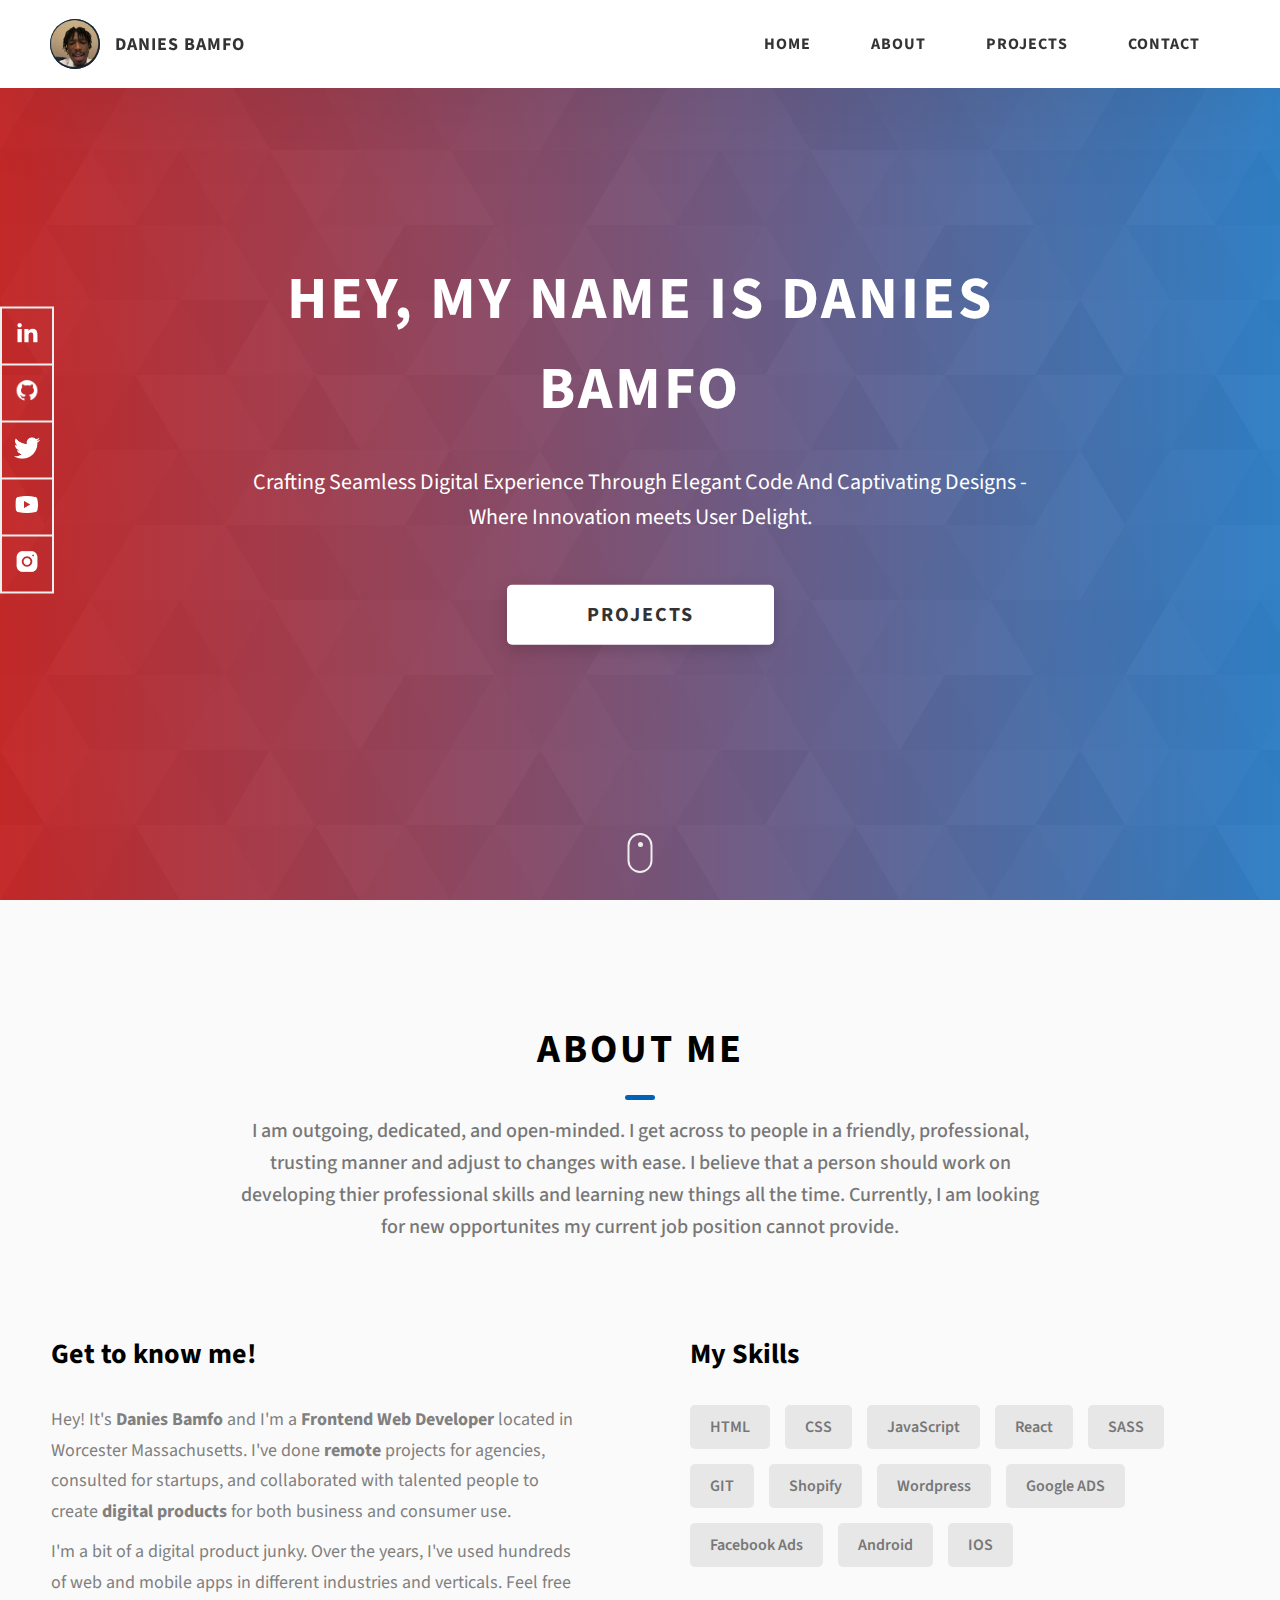
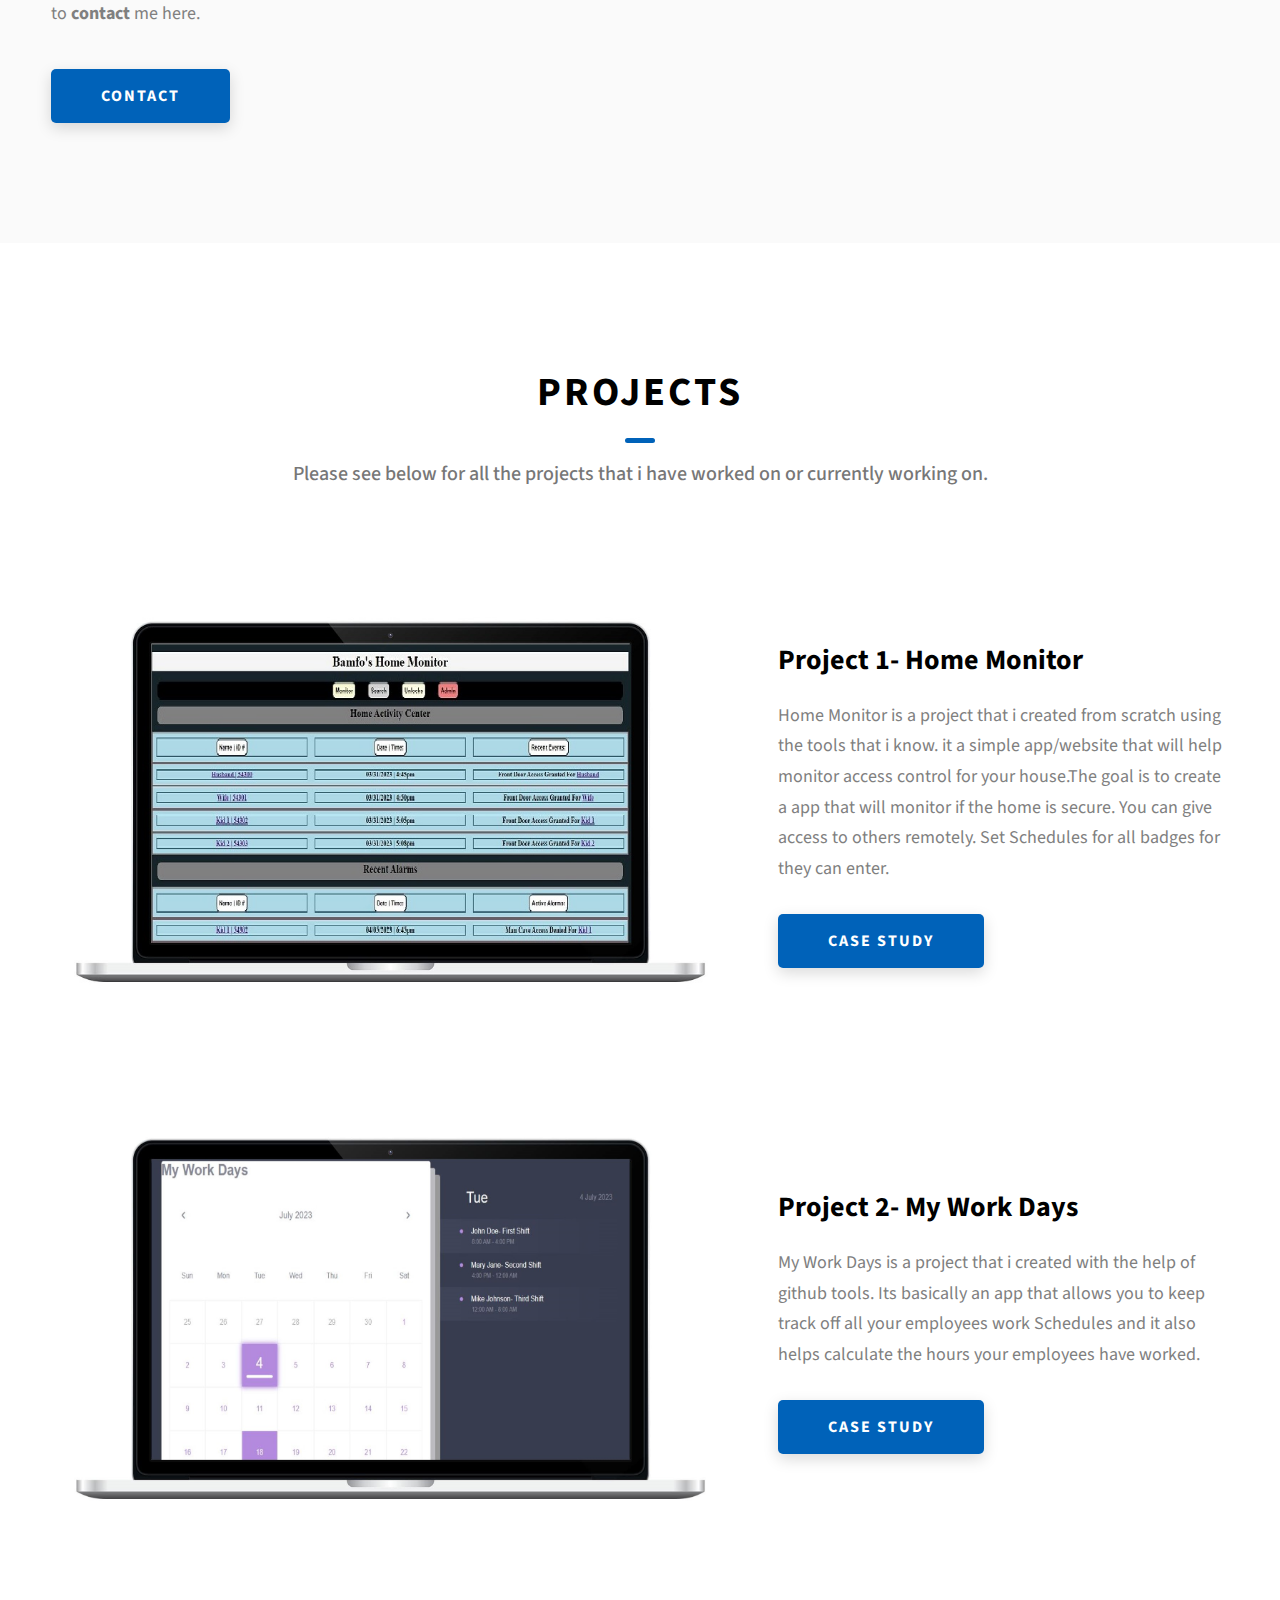
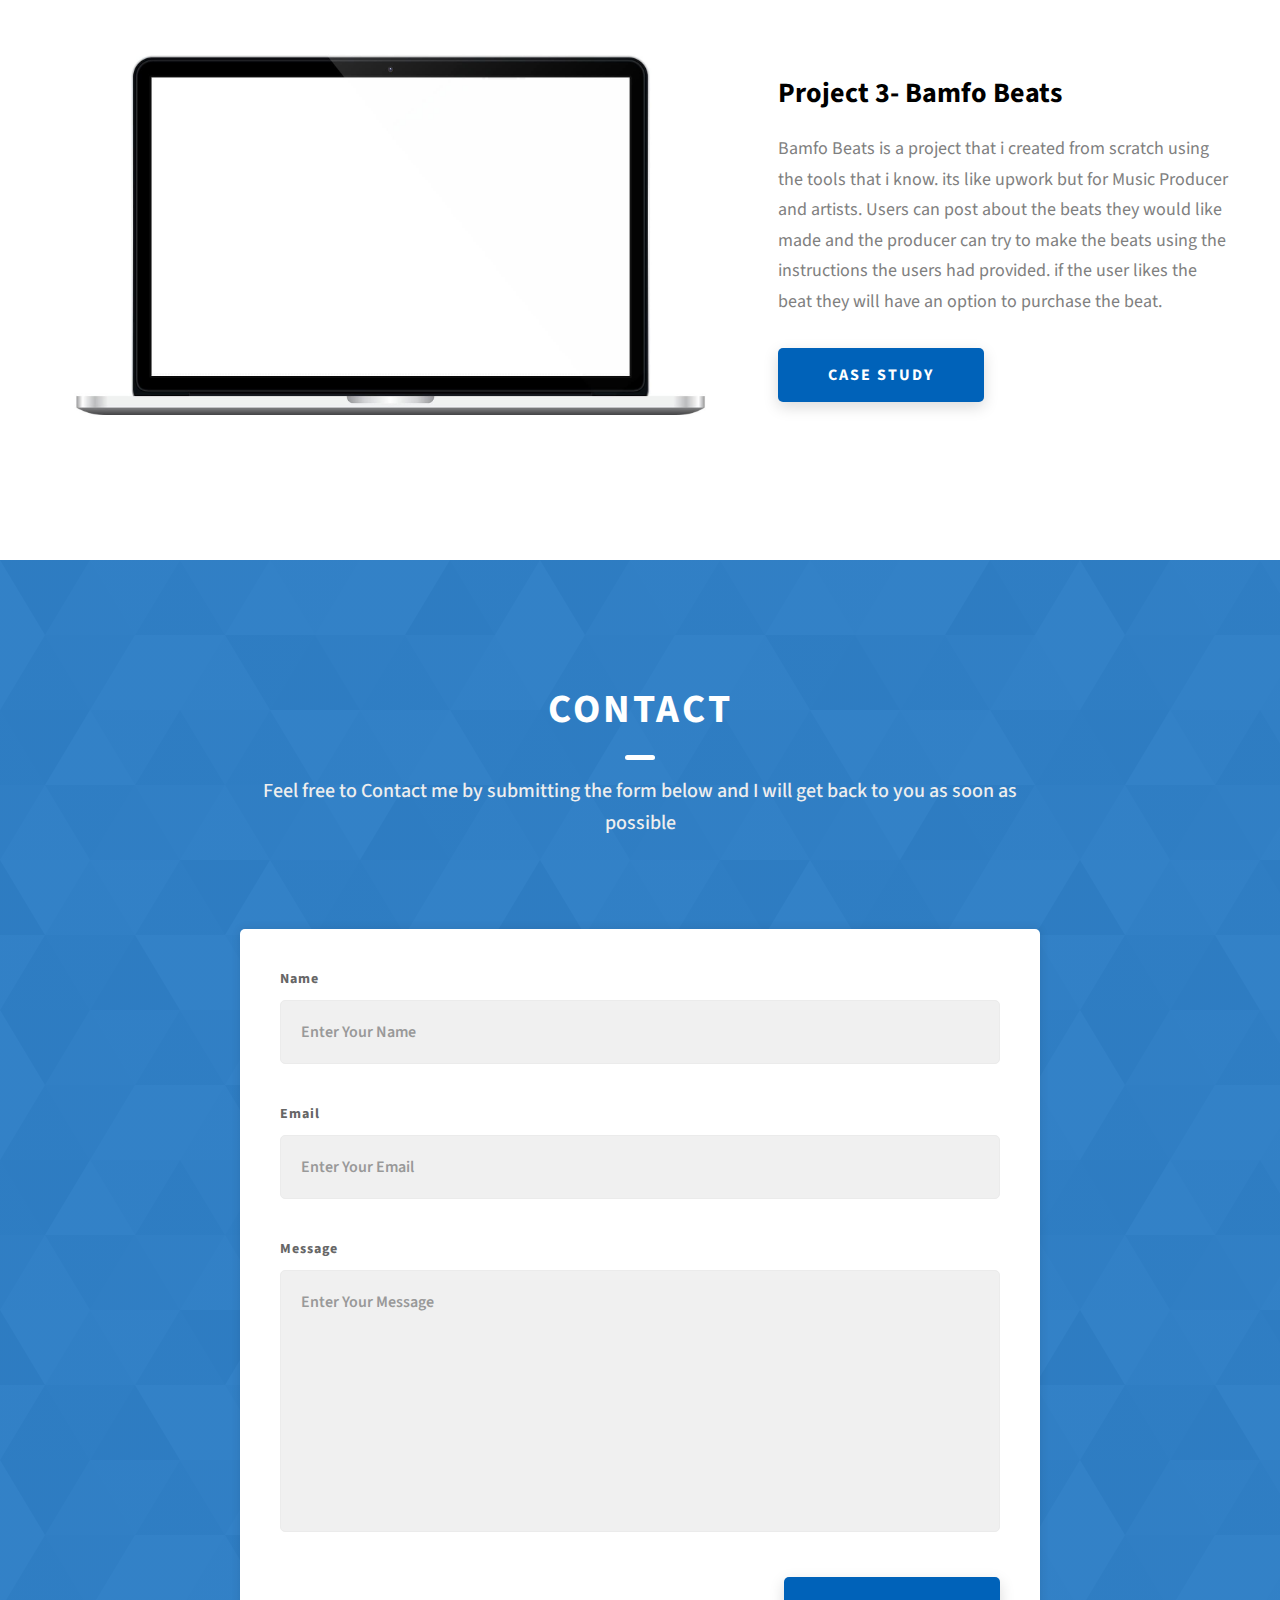
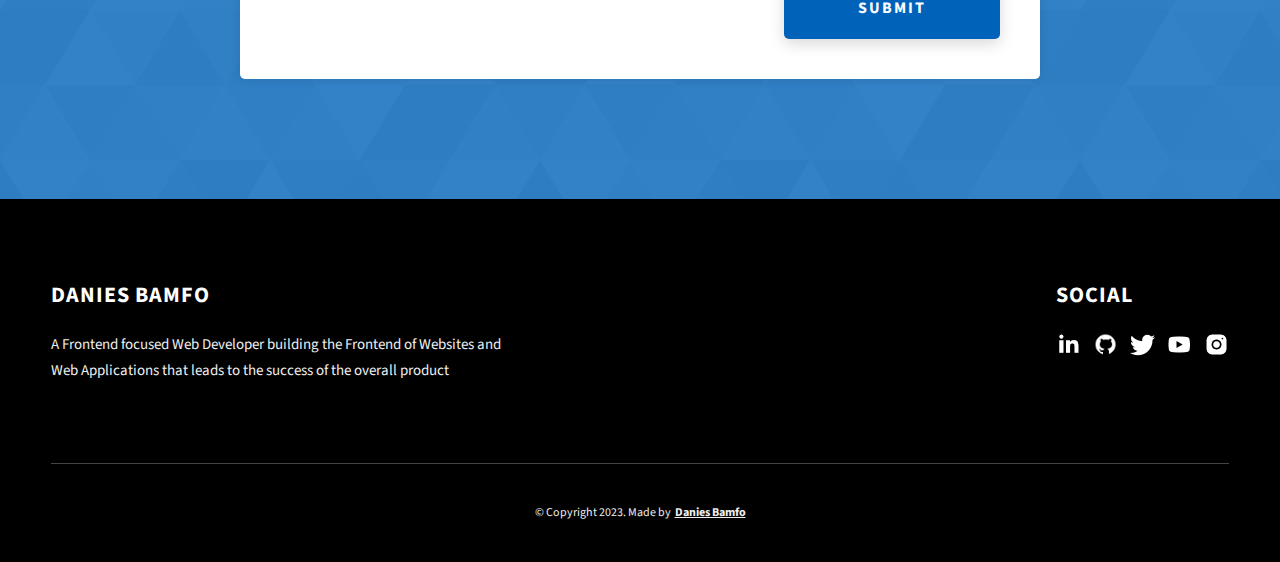
<file: index.html>
<!DOCTYPE html>
<html lang="en">
  <head>
    <meta charset="UTF-8" />
    <meta name="viewport" content="width=device-width, initial-scale=1.0" />
    <meta http-equiv="X-UA-Compatible" content="ie=edge" />
    <title>Danies Portfolio</title>
    <meta name="description" content="Portfolio Template for Developer" />

    <link rel="stylesheet" href="css/style.css" />

    <link rel="preconnect" href="https://fonts.googleapis.com" />
    <link rel="preconnect" href="https://fonts.gstatic.com" crossorigin />
    <link
      href="https://fonts.googleapis.com/css2?family=Source+Sans+Pro:wght@400;600;700;900&display=swap"
      rel="stylesheet"
    />
  </head>
  <body>
    <header class="header">
      <div class="header__content">
        <div class="header__logo-container">
          <div class="header__logo-img-cont">
            <img
              src="./assets/png/Danies-Bamfo.PNG"
              alt="Ram Maheshwari Logo Image"
              class="header__logo-img"
            />
          </div>
          <span class="header__logo-sub">Danies Bamfo</span>
        </div>
        <div class="header__main">
          <ul class="header__links">
            <li class="header__link-wrapper">
              <a href="./index.html" class="header__link"> Home </a>
            </li>
            <li class="header__link-wrapper">
              <a href="./index.html#about" class="header__link">About </a>
            </li>
            <li class="header__link-wrapper">
              <a href="./index.html#projects" class="header__link">
                Projects
              </a>
            </li>
            <li class="header__link-wrapper">
              <a href="./index.html#contact" class="header__link"> Contact </a>
            </li>
          </ul>
          <div class="header__main-ham-menu-cont">
            <img
              src="./assets/svg/ham-menu.svg"
              alt="hamburger menu"
              class="header__main-ham-menu"
            />
            <img
              src="./assets/svg/ham-menu-close.svg"
              alt="hamburger menu close"
              class="header__main-ham-menu-close d-none"
            />
          </div>
        </div>
      </div>
      <div class="header__sm-menu">
        <div class="header__sm-menu-content">
          <ul class="header__sm-menu-links">
            <li class="header__sm-menu-link">
              <a href="./index.html"> Home </a>
            </li>

            <li class="header__sm-menu-link">
              <a href="./index.html#about"> About </a>
            </li>

            <li class="header__sm-menu-link">
              <a href="./index.html#projects"> Projects </a>
            </li>

            <li class="header__sm-menu-link">
              <a href="./index.html#contact"> Contact </a>
            </li>
          </ul>
        </div>
      </div>
    </header>
    <section class="home-hero">
      <div class="home-hero__content">
        <h1 class="heading-primary">Hey, My name is Danies Bamfo</h1>
        <div class="home-hero__info">
          <p class="text-primary">
            Crafting Seamless Digital Experience Through Elegant Code And Captivating 
            Designs - Where Innovation meets User Delight.
            
          </p>
        </div>
        <div class="home-hero__cta">
          <a href="./index.html#projects" class="btn btn--bg">Projects</a>
        </div>
      </div>
      <div class="home-hero__socials">
        <div class="home-hero__social">
          <a href="https://www.linkedin.com/in/danies-bamfo-000ab725b/" class="home-hero__social-icon-link">
            <img
              src="./assets/png/linkedin-ico.png"
              alt="icon"
              class="home-hero__social-icon"
            />
          </a>
        </div>
        <div class="home-hero__social">
          <a href="#" class="home-hero__social-icon-link">
            <img
              src="./assets/png/github-ico.png"
              alt="icon"
              class="home-hero__social-icon"
            />
          </a>
        </div>
        <div class="home-hero__social">
          <a href="#" class="home-hero__social-icon-link">
            <img
              src="./assets/png/twitter-ico.png"
              alt="icon"
              class="home-hero__social-icon"
            />
          </a>
        </div>
        <div class="home-hero__social">
          <a href="#" class="home-hero__social-icon-link">
            <img
              src="./assets/png/yt-ico.png"
              alt="icon"
              class="home-hero__social-icon"
            />
          </a>
        </div>
        <div class="home-hero__social">
          <a
            href="#"
            class="home-hero__social-icon-link home-hero__social-icon-link--bd-none"
          >
            <img
              src="./assets/png/insta-ico.png"
              alt="icon"
              class="home-hero__social-icon"
            />
          </a>
        </div>
      </div>
      <div class="home-hero__mouse-scroll-cont">
        <div class="mouse"></div>
      </div>
    </section>
    <section id="about" class="about sec-pad">
      <div class="main-container">
        <h2 class="heading heading-sec heading-sec__mb-med">
          <span class="heading-sec__main">About Me</span>
          <span class="heading-sec__sub">
            I am outgoing, dedicated, and open-minded. I get across to people in a friendly, professional, trusting manner and 
            adjust to changes with ease. I believe that a person should work on developing thier professional skills and learning
            new things all the time. Currently, I am looking for new opportunites my current job position cannot provide.
            
        
          </span>
        </h2>
        <div class="about__content">
          <div class="about__content-main">
            <h3 class="about__content-title">Get to know me!</h3>
            <div class="about__content-details">
              <p class="about__content-details-para">
                Hey! It's
                <strong>Danies Bamfo</strong>
                and I'm a <strong> Frontend Web Developer </strong> located in
                Worcester Massachusetts. I've done
                <strong> remote </strong>
                projects for agencies, consulted for startups, and collaborated
                with talented people to create
                <strong>digital products </strong>
                for both business and consumer use.
              </p>
              <p class="about__content-details-para">
                I'm a bit of a digital product junky. Over the years, I've used
                hundreds of web and mobile apps in different industries and
                verticals. Feel free to
                <strong>contact</strong> me here.
              </p>
            </div>
            <a href="./index.html#contact" class="btn btn--med btn--theme dynamicBgClr"
              >Contact</a
            >
          </div>
          <div class="about__content-skills">
            <h3 class="about__content-title">My Skills</h3>
            <div class="skills">
              <div class="skills__skill">HTML</div>
              <div class="skills__skill">CSS</div>
              <div class="skills__skill">JavaScript</div>
              <div class="skills__skill">React</div>
              <div class="skills__skill">SASS</div>
              <div class="skills__skill">GIT</div>
              <div class="skills__skill">Shopify</div>
              <div class="skills__skill">Wordpress</div>
              <div class="skills__skill">Google ADS</div>
              <div class="skills__skill">Facebook Ads</div>
              <div class="skills__skill">Android</div>
              <div class="skills__skill">IOS</div>
            </div>
          </div>
        </div>
      </div>
    </section>
    <section id="projects" class="projects sec-pad">
      <div class="main-container">
        <h2 class="heading heading-sec heading-sec__mb-bg">
          <span class="heading-sec__main">Projects</span>
          <span class="heading-sec__sub">
            Please see below for all the projects that i have worked on or currently working on.
          </span>
        </h2>

        <div class="projects__content">
          <div class="projects__row">
            <div class="projects__row-img-cont">
              <img
                src="./assets/jpeg/project-mockup-example- Home Monitor.jpg"
                alt="Software Screenshot"
                class="projects__row-img"
                loading="lazy"
              />
            </div>
            <div class="projects__row-content">
              <h3 class="projects__row-content-title">Project 1- Home Monitor</h3>
              <p class="projects__row-content-desc">
                Home Monitor is a project that i created from scratch using 
                the tools that i know. it a simple app/website that will help
                monitor access control for your house.The goal is to create a app 
                that will monitor if the home is secure. You can give access to others remotely.
                Set Schedules for all badges for they can enter.
            
              </p>
              <a
                href="./project-1.html"
                class="btn btn--med btn--theme dynamicBgClr"
                target="_blank"
                >Case Study</a
              >
            </div>
          </div>
          <div class="projects__row">
            <div class="projects__row-img-cont">
              <img
                src="./assets/jpeg/project-mockup-example- My Work Day.jpg"
                alt="Software Screenshot"
                class="projects__row-img"
                loading="lazy"
              />
            </div>
            <div class="projects__row-content">
              <h3 class="projects__row-content-title">Project 2- My Work Days</h3>
              <p class="projects__row-content-desc">
                My Work Days is a project that i created with the help of github tools. 
                Its basically an app that allows you to 
                keep track off all your employees work Schedules and it also helps 
                calculate the hours your employees have worked.
      
              </p>
              <a
                href="./project-2.html"
                class="btn btn--med btn--theme dynamicBgClr"
                target="_blank"
                >Case Study</a
              >
            </div>
          </div>
          <div class="projects__row">
            <div class="projects__row-img-cont">
              <img
                src="./assets/jpeg/project-mockup-example.jpeg"
                alt="Software Screenshot"
                class="projects__row-img"
                loading="lazy"
              />
            </div>
            <div class="projects__row-content">
              <h3 class="projects__row-content-title">Project 3- Bamfo Beats</h3>
              <p class="projects__row-content-desc">
                Bamfo Beats is a project that i created from scratch using 
                the tools that i know. its like upwork but for Music Producer and 
                artists. Users can post about the beats they would like made and the 
                producer can try to make the beats using the instructions the users had provided.
                if the user likes the beat they will have an option to purchase the beat.
              </p>
              <a
                href="./project-3.html"
                class="btn btn--med btn--theme dynamicBgClr"
                target="_blank"
                >Case Study</a
              >
            </div>
          </div>
        </div>
      </div>
    </section>
    <section id="contact" class="contact sec-pad dynamicBg">
      <div class="main-container">
        <h2 class="heading heading-sec heading-sec__mb-med">
          <span class="heading-sec__main heading-sec__main--lt">Contact</span>
          <span class="heading-sec__sub heading-sec__sub--lt">
            Feel free to Contact me by submitting the form below and 
            I will get back to you as soon as possible
          </span>
        </h2>
        <div class="contact__form-container">
          <form action="https://formsubmit.co/danies2bamfo@gmail.com" method="POST" class="contact__form">
            <div class="contact__form-field">
              <label class="contact__form-label" for="name">Name</label>
              <input
                required
                placeholder="Enter Your Name"
                type="text"
                class="contact__form-input"
                name="name"
                id="name"
              />
            </div>
            <div class="contact__form-field">
              <label class="contact__form-label" for="email">Email</label>
              <input
                required
                placeholder="Enter Your Email"
                type="text"
                class="contact__form-input"
                name="email"
                id="email"
              />
            </div>
            <div class="contact__form-field">
              <label class="contact__form-label" for="message">Message</label>
              <textarea
                required
                cols="30"
                rows="10"
                class="contact__form-input"
                placeholder="Enter Your Message"
                name="message"
                id="message"
              ></textarea>
            </div>
            <button type="submit" class="btn btn--theme contact__btn">
              Submit
            </button>
          </form>
        </div>
      </div>
    </section>
    <footer class="main-footer">
      <div class="main-container">
        <div class="main-footer__upper">
          <div class="main-footer__row main-footer__row-1">
            <h2 class="heading heading-sm main-footer__heading-sm">
              <span>Social</span>
            </h2>
            <div class="main-footer__social-cont">
              <a target="_blank" rel="noreferrer" href="https://www.linkedin.com/in/danies-bamfo-000ab725b/">
                <img
                  class="main-footer__icon"
                  src="./assets/png/linkedin-ico.png"
                  alt="icon"
                />
              </a>
              <a target="_blank" rel="noreferrer" href="#">
                <img
                  class="main-footer__icon"
                  src="./assets/png/github-ico.png"
                  alt="icon"
                />
              </a>
              <a target="_blank" rel="noreferrer" href="#">
                <img
                  class="main-footer__icon"
                  src="./assets/png/twitter-ico.png"
                  alt="icon"
                />
              </a>
              <a target="_blank" rel="noreferrer" href="#">
                <img
                  class="main-footer__icon"
                  src="./assets/png/yt-ico.png"
                  alt="icon"
                />
              </a>
              <a target="_blank" rel="noreferrer" href="#">
                <img
                  class="main-footer__icon main-footer__icon--mr-none"
                  src="./assets/png/insta-ico.png"
                  alt="icon"
                />
              </a>
            </div>
          </div>
          <div class="main-footer__row main-footer__row-2">
            <h4 class="heading heading-sm text-lt">Danies Bamfo</h4>
            <p class="main-footer__short-desc">
              A Frontend focused Web Developer building the Frontend of Websites and
              Web Applications that leads to the success of the overall product
            </p>
          </div>
        </div>

        <!-- If you give me some credit or shoutout here by linking to my website, then it will be a big thing for me and will help me a lot :) -->
        <div class="main-footer__lower">
          &copy; Copyright 2023. Made by
          <a rel="noreferrer" target="_blank" href="./index.html"
            >Danies Bamfo</a
          >
        </div>
      </div>
    </footer>

    <script src="./index.js"></script>
  </body>
</html>
</file>
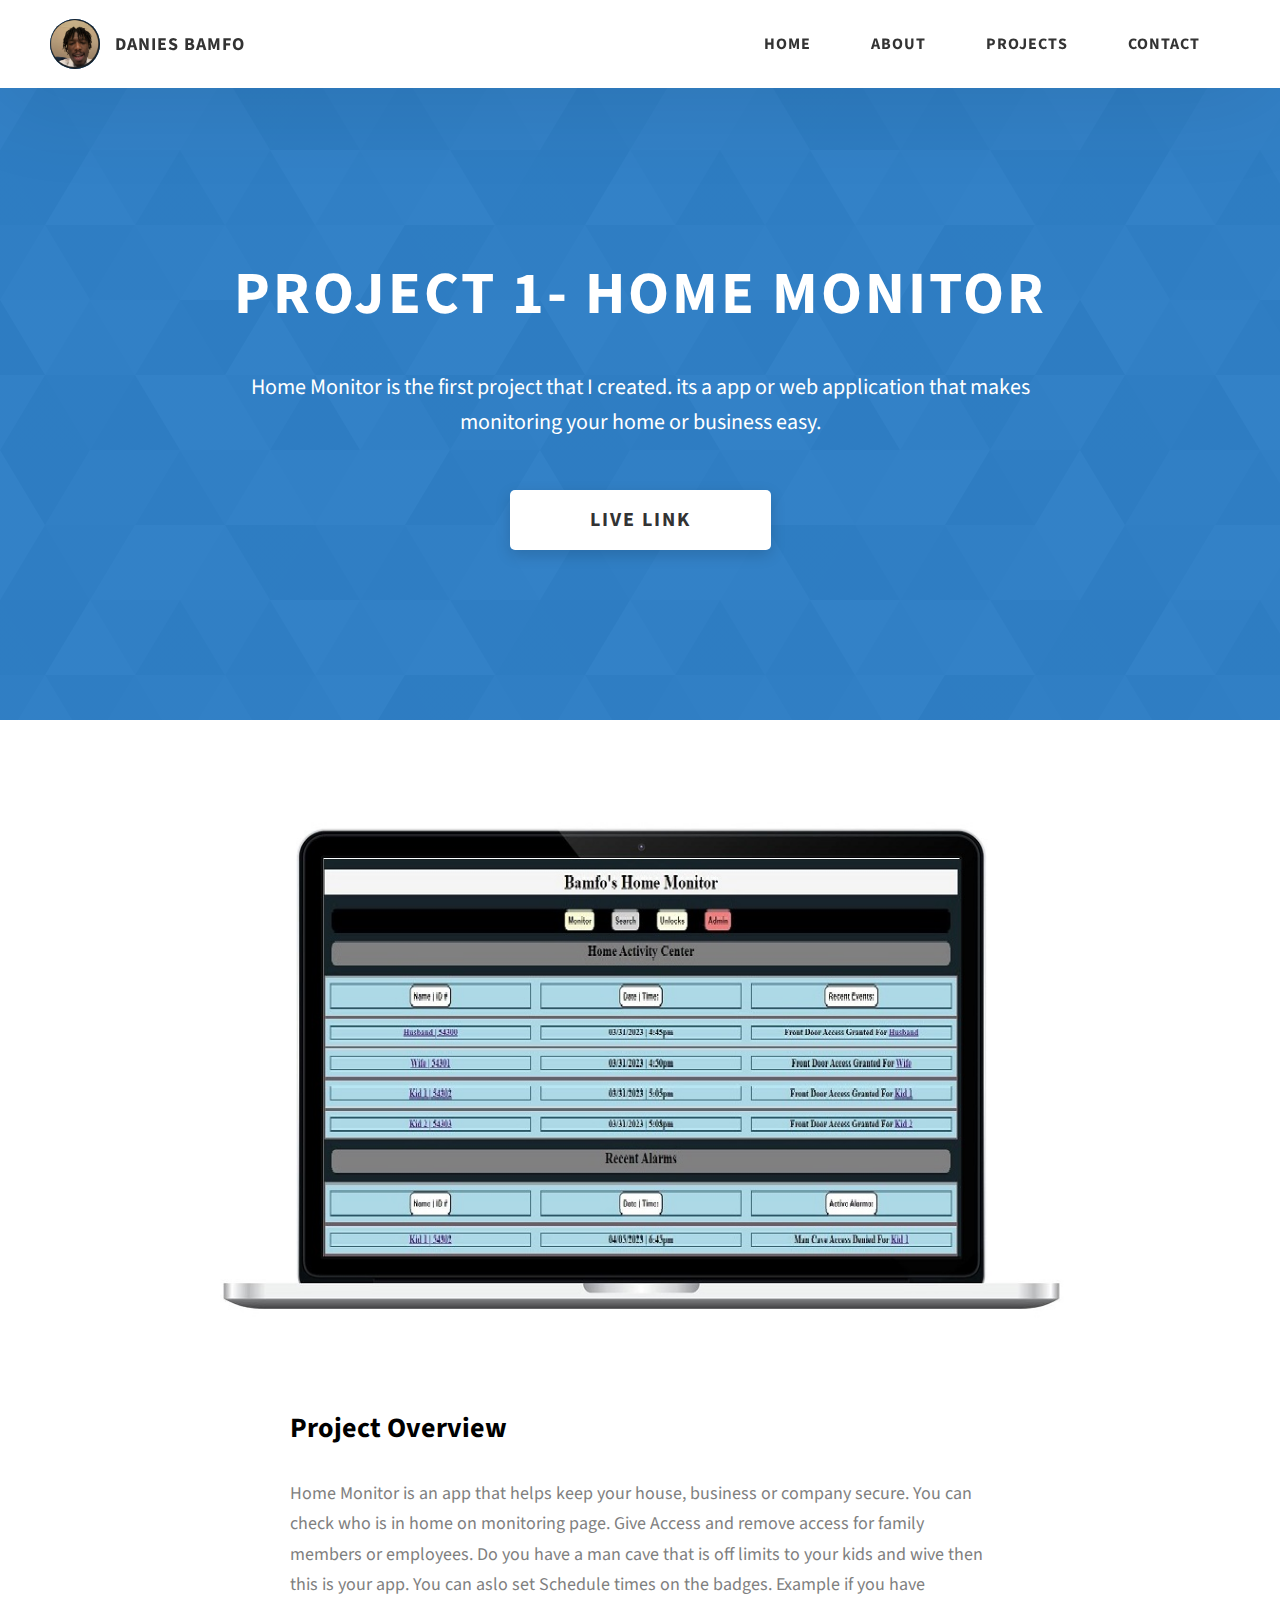
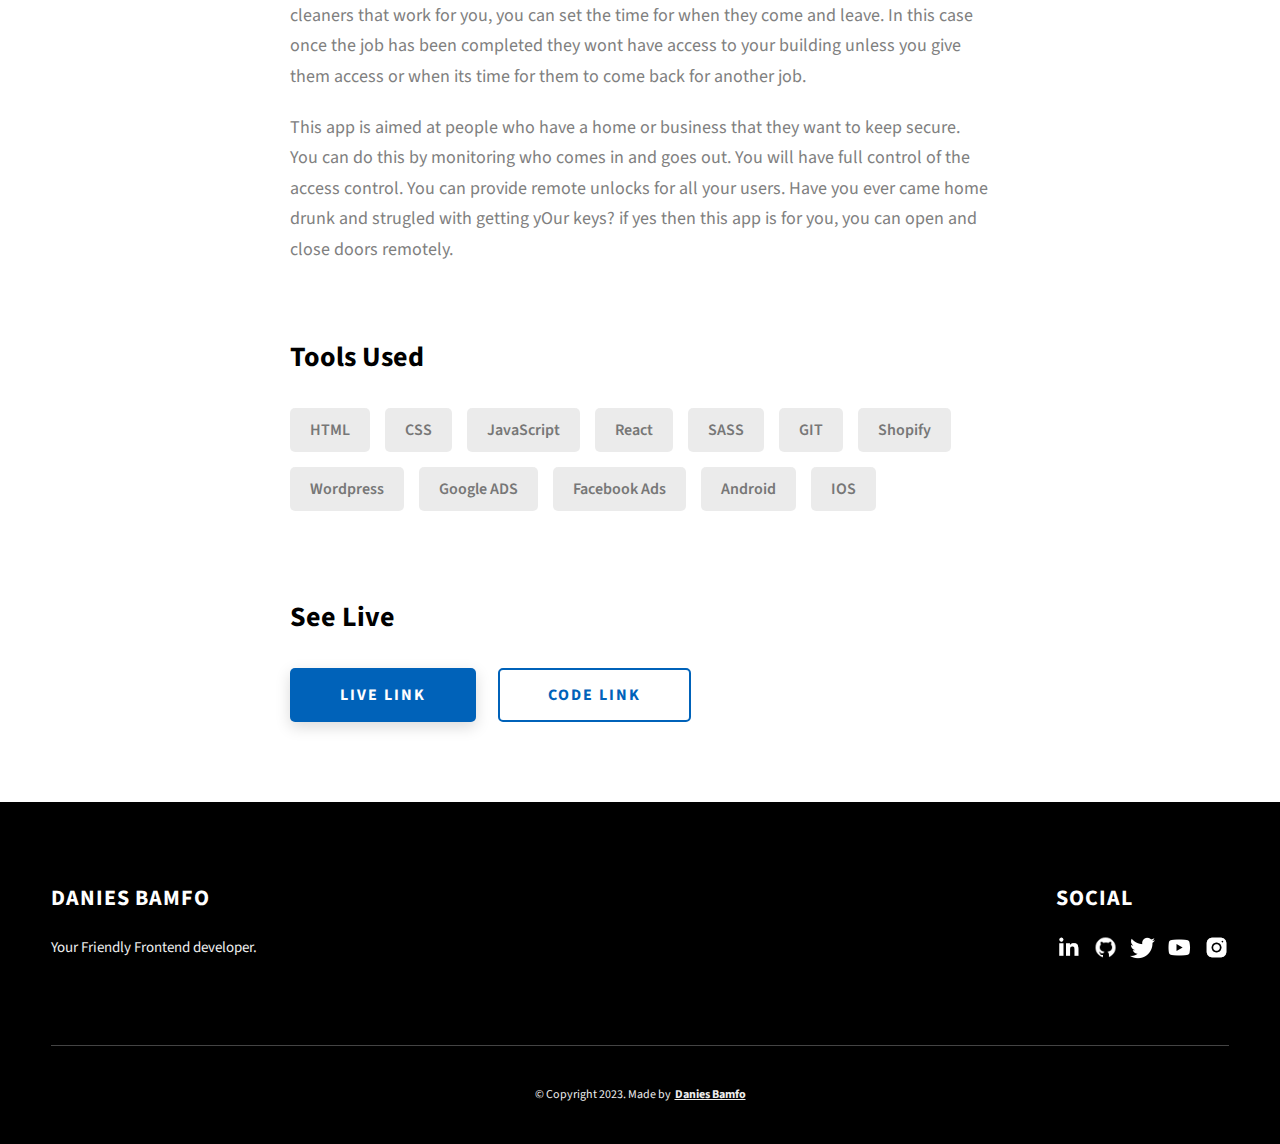
<file: project-1.html>
<!DOCTYPE html>
<html lang="en">
  <head>
    <meta charset="UTF-8" />
    <meta name="viewport" content="width=device-width, initial-scale=1.0" />
    <meta http-equiv="X-UA-Compatible" content="ie=edge" />
    <title>Case Study of Project 1</title>
    <meta name="description" content="Case study page of Project" />

    <link rel="stylesheet" href="css/style.css" />

    <link rel="preconnect" href="https://fonts.googleapis.com" />
    <link rel="preconnect" href="https://fonts.gstatic.com" crossorigin />
    <link
      href="https://fonts.googleapis.com/css2?family=Source+Sans+Pro:wght@400;600;700;900&display=swap"
      rel="stylesheet"
    />
  </head>
  <body>
    <header class="header">
      <div class="header__content">
        <div class="header__logo-container">
          <div class="header__logo-img-cont">
            <img
              src="./assets/png/Danies-Bamfo.PNG"
              alt="Ram Maheshwari Logo Image"
              class="header__logo-img"
            />
          </div>
          <span class="header__logo-sub">Danies Bamfo</span>
        </div>
        <div class="header__main">
          <ul class="header__links">
            <li class="header__link-wrapper">
              <a href="./index.html" class="header__link"> Home </a>
            </li>
            <li class="header__link-wrapper">
              <a href="./index.html#about" class="header__link">About </a>
            </li>
            <li class="header__link-wrapper">
              <a href="./index.html#projects" class="header__link">
                Projects
              </a>
            </li>
            <li class="header__link-wrapper">
              <a href="./index.html#contact" class="header__link"> Contact </a>
            </li>
          </ul>
          <div class="header__main-ham-menu-cont">
            <img
              src="./assets/svg/ham-menu.svg"
              alt="hamburger menu"
              class="header__main-ham-menu"
            />
            <img
              src="./assets/svg/ham-menu-close.svg"
              alt="hamburger menu close"
              class="header__main-ham-menu-close d-none"
            />
          </div>
        </div>
      </div>
      <div class="header__sm-menu">
        <div class="header__sm-menu-content">
          <ul class="header__sm-menu-links">
            <li class="header__sm-menu-link">
              <a href="./index.html"> Home </a>
            </li>

            <li class="header__sm-menu-link">
              <a href="./index.html#about"> About </a>
            </li>

            <li class="header__sm-menu-link">
              <a href="./index.html#projects"> Projects </a>
            </li>

            <li class="header__sm-menu-link">
              <a href="./index.html#contact"> Contact </a>
            </li>
          </ul>
        </div>
      </div>
    </header>
    <section class="project-cs-hero">
      <div class="project-cs-hero__content">
        <h1 class="heading-primary">Project 1- Home Monitor</h1>
        <div class="project-cs-hero__info">
          <p class="text-primary">
            Home Monitor is the first project that I created. its a app or web application that makes monitoring 
            your home or business easy.
          </p>
        </div>
        <div class="project-cs-hero__cta">
          <a href="https://dennis135913.github.io/BamfoHome-Websitie/Home.html" class="btn btn--bg" target="_blank">Live Link</a>
        </div>
      </div>
    </section>
    <section class="project-details">
      <div class="main-container">
        <div class="project-details__content">
          <div class="project-details__showcase-img-cont">
            <img
              src="./assets/jpeg/project-mockup-example- Home Monitor.jpg"
              alt="Project Image"
              class="project-details__showcase-img"
            />
          </div>
          <div class="project-details__content-main">
            <div class="project-details__desc">
              <h3 class="project-details__content-title">Project Overview</h3>
              <p class="project-details__desc-para">
                Home Monitor is an app that helps keep your house, business or company secure.
                You can check who is in home on monitoring page. Give Access and remove access for 
                family members or employees. Do you have a man cave that is off limits to your kids and wive then this is your app. You can aslo set
                Schedule times on the badges. Example if you have cleaners that work for you, you can set the time for when they come and leave.
                In this case once the job has been completed they wont have access to your building unless you give them access 
                or when its time for them to come back for another job.
              </p>
              <p class="project-details__desc-para">
                This app is aimed at people who have a home or business that they want to keep secure. You can 
                do this by monitoring who comes in and goes out. You will have full control of the access control.
                You can provide remote unlocks for all your users. Have you ever came home drunk and strugled with getting 
                yOur keys? if yes then this app is for you, you can open and close doors remotely.
              </p>
            </div>
            <div class="project-details__tools-used">
              <h3 class="project-details__content-title">Tools Used</h3>
              <div class="skills">
                <div class="skills__skill">HTML</div>
                <div class="skills__skill">CSS</div>
                <div class="skills__skill">JavaScript</div>
                <div class="skills__skill">React</div>
                <div class="skills__skill">SASS</div>
                <div class="skills__skill">GIT</div>
                <div class="skills__skill">Shopify</div>
                <div class="skills__skill">Wordpress</div>
                <div class="skills__skill">Google ADS</div>
                <div class="skills__skill">Facebook Ads</div>
                <div class="skills__skill">Android</div>
                <div class="skills__skill">IOS</div>
              </div>
            </div>
            <div class="project-details__links">
              <h3 class="project-details__content-title">See Live</h3>
              <a
                href="https://dennis135913.github.io/BamfoHome-Websitie/Home.html"
                class="btn btn--med btn--theme project-details__links-btn"
                target="_blank"
                >Live Link</a
              >
              <a
                href="#"
                class="btn btn--med btn--theme-inv project-details__links-btn"
                target="_blank"
                >Code Link</a
              >
            </div>
          </div>
        </div>
      </div>
    </section>
    <footer class="main-footer">
      <div class="main-container">
        <div class="main-footer__upper">
          <div class="main-footer__row main-footer__row-1">
            <h2 class="heading heading-sm main-footer__heading-sm">
              <span>Social</span>
            </h2>
            <div class="main-footer__social-cont">
              <a target="_blank" rel="noreferrer" href="#">
                <img
                  class="main-footer__icon"
                  src="./assets/png/linkedin-ico.png"
                  alt="icon"
                />
              </a>
              <a target="_blank" rel="noreferrer" href="#">
                <img
                  class="main-footer__icon"
                  src="./assets/png/github-ico.png"
                  alt="icon"
                />
              </a>
              <a target="_blank" rel="noreferrer" href="#">
                <img
                  class="main-footer__icon"
                  src="./assets/png/twitter-ico.png"
                  alt="icon"
                />
              </a>
              <a target="_blank" rel="noreferrer" href="#">
                <img
                  class="main-footer__icon"
                  src="./assets/png/yt-ico.png"
                  alt="icon"
                />
              </a>
              <a target="_blank" rel="noreferrer" href="#">
                <img
                  class="main-footer__icon main-footer__icon--mr-none"
                  src="./assets/png/insta-ico.png"
                  alt="icon"
                />
              </a>
            </div>
          </div>
          <div class="main-footer__row main-footer__row-2">
            <h4 class="heading heading-sm text-lt">Danies Bamfo</h4>
            <p class="main-footer__short-desc">
              Your Friendly Frontend developer.
            </p>
          </div>
        </div>

        <div class="main-footer__lower">
          &copy; Copyright 2023. Made by
          <a rel="noreferrer" target="_blank" href="./index.html"
            >Danies Bamfo</a
          >
        </div>
      </div>
    </footer>
    <script src="./index.js"></script>
  </body>
</html>
</file>
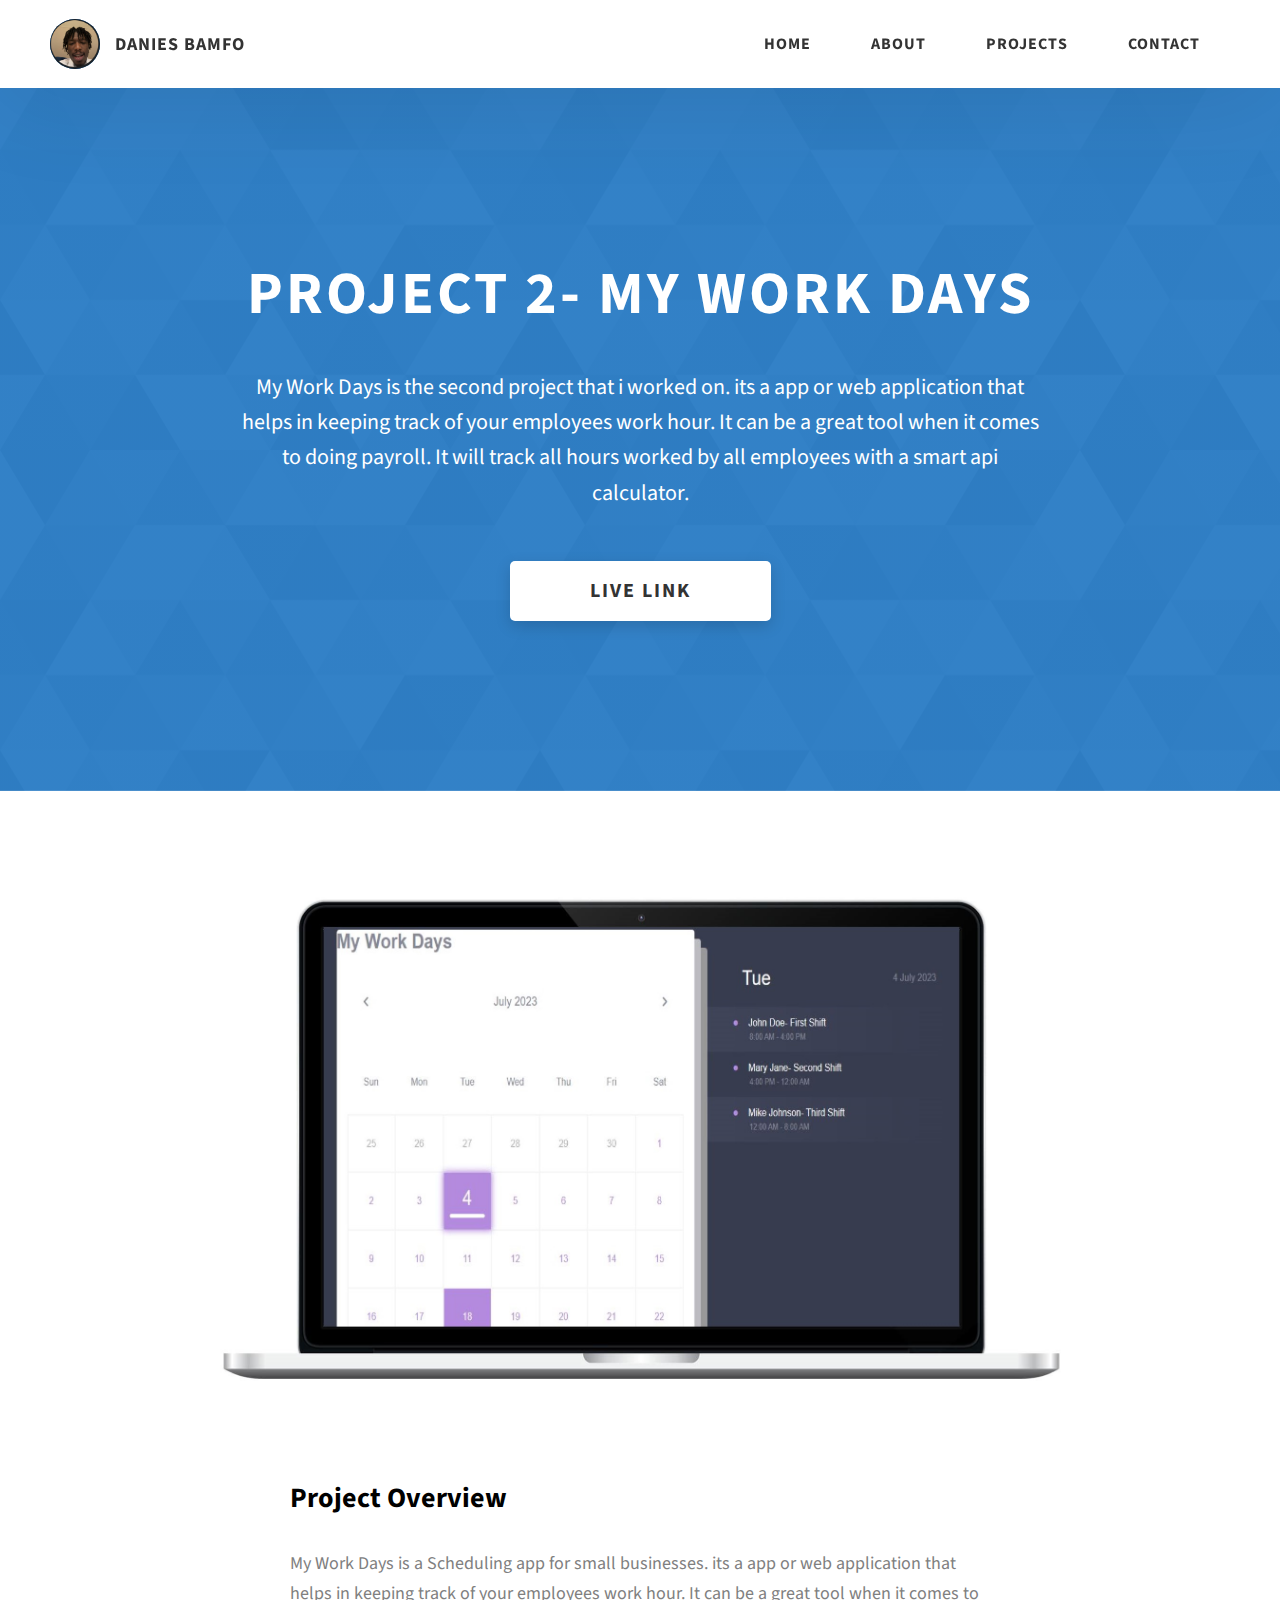
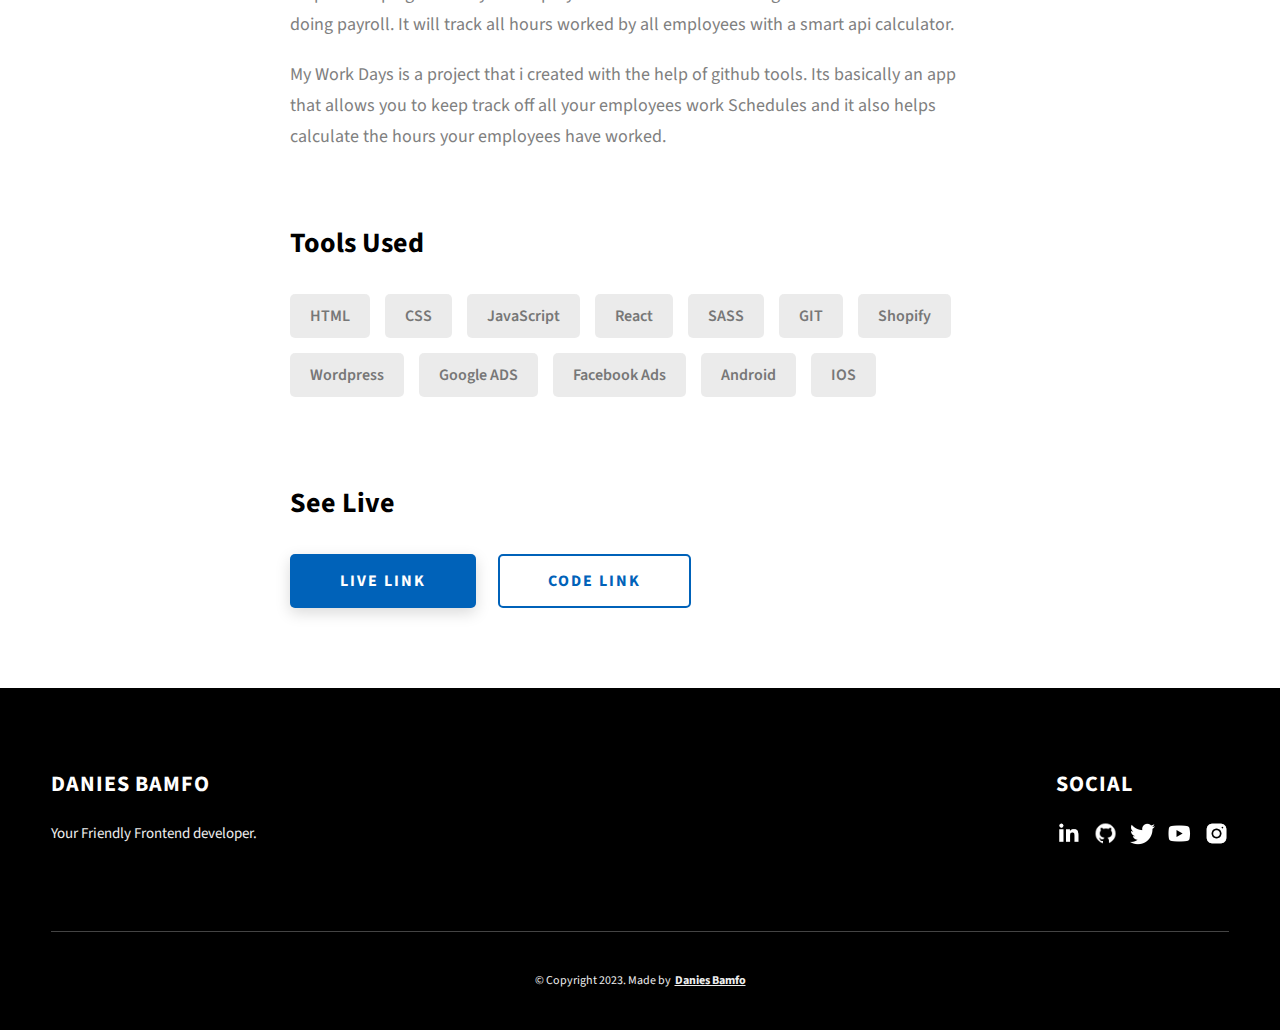
<file: project-2.html>
<!DOCTYPE html>
<html lang="en">
  <head>
    <meta charset="UTF-8" />
    <meta name="viewport" content="width=device-width, initial-scale=1.0" />
    <meta http-equiv="X-UA-Compatible" content="ie=edge" />
    <title>Case Study of Project 2</title>
    <meta name="description" content="Case study page of Project" />

    <link rel="stylesheet" href="css/style.css" />

    <link rel="preconnect" href="https://fonts.googleapis.com" />
    <link rel="preconnect" href="https://fonts.gstatic.com" crossorigin />
    <link
      href="https://fonts.googleapis.com/css2?family=Source+Sans+Pro:wght@400;600;700;900&display=swap"
      rel="stylesheet"
    />
  </head>
  <body>
    <header class="header">
      <div class="header__content">
        <div class="header__logo-container">
          <div class="header__logo-img-cont">
            <img
              src="./assets/png/Danies-Bamfo.PNG"
              alt="Ram Maheshwari Logo Image"
              class="header__logo-img"
            />
          </div>
          <span class="header__logo-sub">Danies Bamfo</span>
        </div>
        <div class="header__main">
          <ul class="header__links">
            <li class="header__link-wrapper">
              <a href="./index.html" class="header__link"> Home </a>
            </li>
            <li class="header__link-wrapper">
              <a href="./index.html#about" class="header__link">About </a>
            </li>
            <li class="header__link-wrapper">
              <a href="./index.html#projects" class="header__link">
                Projects
              </a>
            </li>
            <li class="header__link-wrapper">
              <a href="./index.html#contact" class="header__link"> Contact </a>
            </li>
          </ul>
          <div class="header__main-ham-menu-cont">
            <img
              src="./assets/svg/ham-menu.svg"
              alt="hamburger menu"
              class="header__main-ham-menu"
            />
            <img
              src="./assets/svg/ham-menu-close.svg"
              alt="hamburger menu close"
              class="header__main-ham-menu-close d-none"
            />
          </div>
        </div>
      </div>
      <div class="header__sm-menu">
        <div class="header__sm-menu-content">
          <ul class="header__sm-menu-links">
            <li class="header__sm-menu-link">
              <a href="./index.html"> Home </a>
            </li>

            <li class="header__sm-menu-link">
              <a href="./index.html#about"> About </a>
            </li>

            <li class="header__sm-menu-link">
              <a href="./index.html#projects"> Projects </a>
            </li>

            <li class="header__sm-menu-link">
              <a href="./index.html#contact"> Contact </a>
            </li>
          </ul>
        </div>
      </div>
    </header>
    <section class="project-cs-hero">
      <div class="project-cs-hero__content">
        <h1 class="heading-primary">Project 2- My Work Days</h1>
        <div class="project-cs-hero__info">
          <p class="text-primary">
            My Work Days is the second project that i worked on. its a app or web application that helps in 
            keeping track of your employees work hour. It can be a great tool when it comes to doing payroll. It will
            track all hours worked by all employees with a smart api calculator.
           
          </p>
        </div>
        <div class="project-cs-hero__cta">
          <a href="https://dennis135913.github.io/My-Work-Day/" class="btn btn--bg" target="_blank">Live Link</a>
        </div>
      </div>
    </section>
    <section class="project-details">
      <div class="main-container">
        <div class="project-details__content">
          <div class="project-details__showcase-img-cont">
            <img
              src="./assets/jpeg/project-mockup-example- My Work Day.jpg"
              alt="Project Image"
              class="project-details__showcase-img"
            />
          </div>
          <div class="project-details__content-main">
            <div class="project-details__desc">
              <h3 class="project-details__content-title">Project Overview</h3>
              <p class="project-details__desc-para">
                My Work Days is a Scheduling app for small businesses. its a app or web application that helps in 
                keeping track of your employees work hour. It can be a great tool when it comes to doing payroll. It will
                track all hours worked by all employees with a smart api calculator.
              </p>
              <p class="project-details__desc-para">
                My Work Days is a project that i created with the help of github tools. 
                Its basically an app that allows you to 
                keep track off all your employees work Schedules and it also helps 
                calculate the hours your employees have worked.
              </p>
            </div>
            <div class="project-details__tools-used">
              <h3 class="project-details__content-title">Tools Used</h3>
              <div class="skills">
                <div class="skills__skill">HTML</div>
                <div class="skills__skill">CSS</div>
                <div class="skills__skill">JavaScript</div>
                <div class="skills__skill">React</div>
                <div class="skills__skill">SASS</div>
                <div class="skills__skill">GIT</div>
                <div class="skills__skill">Shopify</div>
                <div class="skills__skill">Wordpress</div>
                <div class="skills__skill">Google ADS</div>
                <div class="skills__skill">Facebook Ads</div>
                <div class="skills__skill">Android</div>
                <div class="skills__skill">IOS</div>
              </div>
            </div>
            <div class="project-details__links">
              <h3 class="project-details__content-title">See Live</h3>
              <a
                href="https://dennis135913.github.io/My-Work-Day/"
                class="btn btn--med btn--theme project-details__links-btn"
                target="_blank"
                >Live Link</a
              >
              <a
                href="#"
                class="btn btn--med btn--theme-inv project-details__links-btn"
                target="_blank"
                >Code Link</a
              >
            </div>
          </div>
        </div>
      </div>
    </section>
    <footer class="main-footer">
      <div class="main-container">
        <div class="main-footer__upper">
          <div class="main-footer__row main-footer__row-1">
            <h2 class="heading heading-sm main-footer__heading-sm">
              <span>Social</span>
            </h2>
            <div class="main-footer__social-cont">
              <a target="_blank" rel="noreferrer" href="#">
                <img
                  class="main-footer__icon"
                  src="./assets/png/linkedin-ico.png"
                  alt="icon"
                />
              </a>
              <a target="_blank" rel="noreferrer" href="#">
                <img
                  class="main-footer__icon"
                  src="./assets/png/github-ico.png"
                  alt="icon"
                />
              </a>
              <a target="_blank" rel="noreferrer" href="#">
                <img
                  class="main-footer__icon"
                  src="./assets/png/twitter-ico.png"
                  alt="icon"
                />
              </a>
              <a target="_blank" rel="noreferrer" href="#">
                <img
                  class="main-footer__icon"
                  src="./assets/png/yt-ico.png"
                  alt="icon"
                />
              </a>
              <a target="_blank" rel="noreferrer" href="#">
                <img
                  class="main-footer__icon main-footer__icon--mr-none"
                  src="./assets/png/insta-ico.png"
                  alt="icon"
                />
              </a>
            </div>
          </div>
          <div class="main-footer__row main-footer__row-2">
            <h4 class="heading heading-sm text-lt">Danies Bamfo</h4>
            <p class="main-footer__short-desc">
              Your Friendly Frontend developer.
            </p>
          </div>
        </div>

        <div class="main-footer__lower">
          &copy; Copyright 2023. Made by
          <a rel="noreferrer" target="_blank" href="./index.html"
            >Danies Bamfo</a
          >
        </div>
      </div>
    </footer>
    <script src="./index.js"></script>
  </body>
</html>
</file>
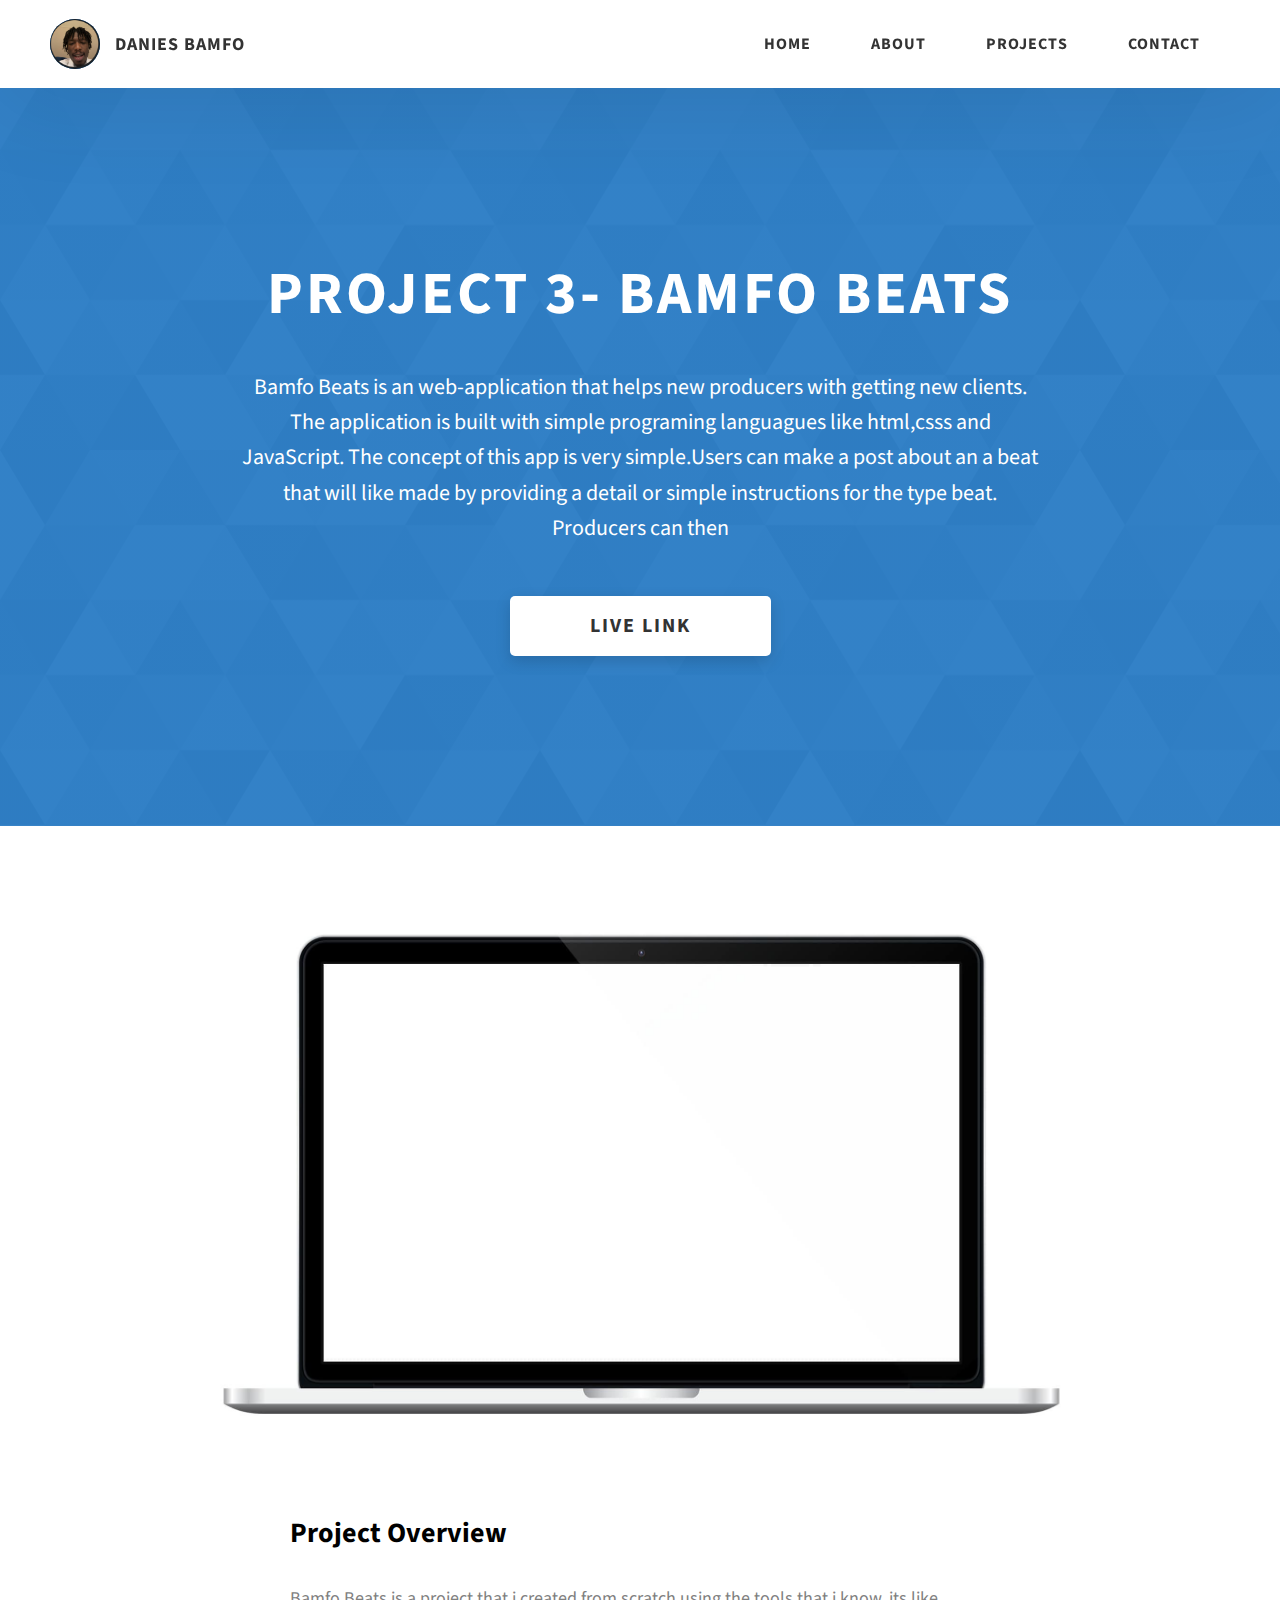
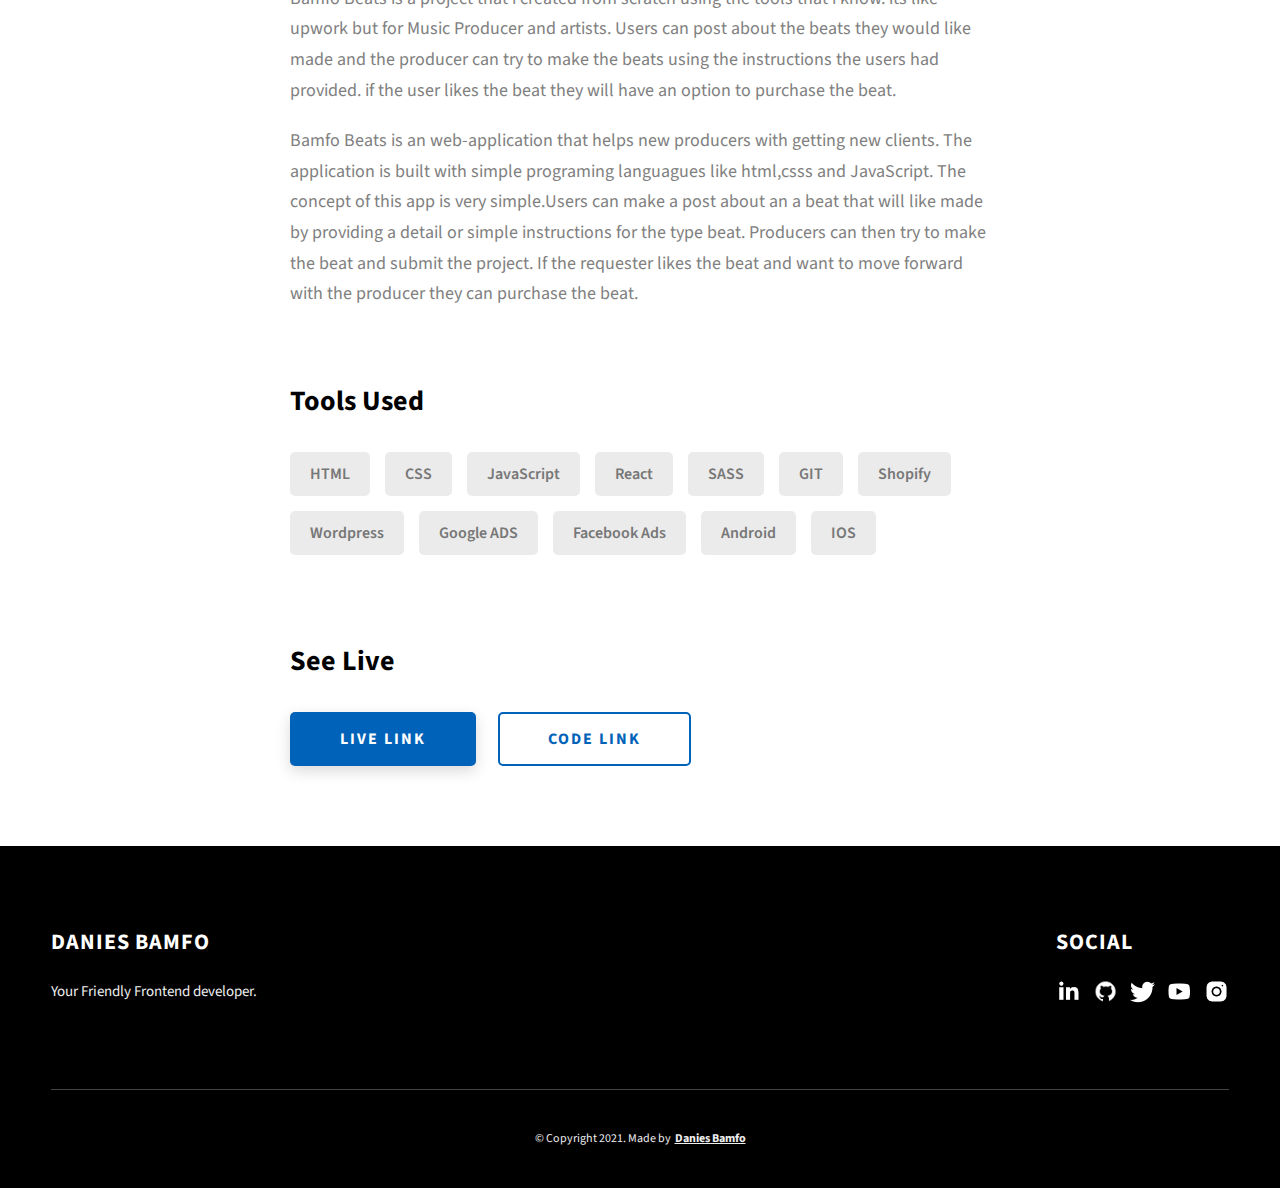
<file: project-3.html>
<!DOCTYPE html>
<html lang="en">
  <head>
    <meta charset="UTF-8" />
    <meta name="viewport" content="width=device-width, initial-scale=1.0" />
    <meta http-equiv="X-UA-Compatible" content="ie=edge" />
    <title>Case Study of Project 3</title>
    <meta name="description" content="Case study page of Project" />

    <link rel="stylesheet" href="css/style.css" />

    <link rel="preconnect" href="https://fonts.googleapis.com" />
    <link rel="preconnect" href="https://fonts.gstatic.com" crossorigin />
    <link
      href="https://fonts.googleapis.com/css2?family=Source+Sans+Pro:wght@400;600;700;900&display=swap"
      rel="stylesheet"
    />
  </head>
  <body>
    <header class="header">
      <div class="header__content">
        <div class="header__logo-container">
          <div class="header__logo-img-cont">
            <img
              src="./assets/png/Danies-Bamfo.PNG"
              alt="Ram Maheshwari Logo Image"
              class="header__logo-img"
            />
          </div>
          <span class="header__logo-sub">Danies Bamfo</span>
        </div>
        <div class="header__main">
          <ul class="header__links">
            <li class="header__link-wrapper">
              <a href="./index.html" class="header__link"> Home </a>
            </li>
            <li class="header__link-wrapper">
              <a href="./index.html#about" class="header__link">About </a>
            </li>
            <li class="header__link-wrapper">
              <a href="./index.html#projects" class="header__link">
                Projects
              </a>
            </li>
            <li class="header__link-wrapper">
              <a href="./index.html#contact" class="header__link"> Contact </a>
            </li>
          </ul>
          <div class="header__main-ham-menu-cont">
            <img
              src="./assets/svg/ham-menu.svg"
              alt="hamburger menu"
              class="header__main-ham-menu"
            />
            <img
              src="./assets/svg/ham-menu-close.svg"
              alt="hamburger menu close"
              class="header__main-ham-menu-close d-none"
            />
          </div>
        </div>
      </div>
      <div class="header__sm-menu">
        <div class="header__sm-menu-content">
          <ul class="header__sm-menu-links">
            <li class="header__sm-menu-link">
              <a href="./index.html"> Home </a>
            </li>

            <li class="header__sm-menu-link">
              <a href="./index.html#about"> About </a>
            </li>

            <li class="header__sm-menu-link">
              <a href="./index.html#projects"> Projects </a>
            </li>

            <li class="header__sm-menu-link">
              <a href="./index.html#contact"> Contact </a>
            </li>
          </ul>
        </div>
      </div>
    </header>
    <section class="project-cs-hero">
      <div class="project-cs-hero__content">
        <h1 class="heading-primary">Project 3- Bamfo Beats</h1>
        <div class="project-cs-hero__info">
          <p class="text-primary">
            Bamfo Beats is an web-application that helps new producers with getting new clients.
            The application is built with simple programing languagues like html,csss and JavaScript.
            The concept of this app is very simple.Users can make a post about an a beat that will like made
            by providing a detail or simple instructions for the type beat. Producers can then 
      
          </p>
        </div>
        <div class="project-cs-hero__cta">
          <a href="#" class="btn btn--bg" target="_blank">Live Link</a>
        </div>
      </div>
    </section>
    <section class="project-details">
      <div class="main-container">
        <div class="project-details__content">
          <div class="project-details__showcase-img-cont">
            <img
              src="./assets/jpeg/project-mockup-example.jpeg"
              alt="Project Image"
              class="project-details__showcase-img"
            />
          </div>
          <div class="project-details__content-main">
            <div class="project-details__desc">
              <h3 class="project-details__content-title">Project Overview</h3>
              <p class="project-details__desc-para">
                Bamfo Beats is a project that i created from scratch using 
                the tools that i know. its like upwork but for Music Producer and 
                artists. Users can post about the beats they would like made and the 
                producer can try to make the beats using the instructions the users had provided.
                if the user likes the beat they will have an option to purchase the beat.
              </p>
              <p class="project-details__desc-para">
                Bamfo Beats is an web-application that helps new producers with getting new clients.
                The application is built with simple programing languagues like html,csss and JavaScript.
                The concept of this app is very simple.Users can make a post about an a beat that will like made
                by providing a detail or simple instructions for the type beat. Producers can then try to make the 
                beat and submit the project. If the requester likes the beat and want to move forward with the producer
                they can purchase the beat.
              </p>
            </div>
            <div class="project-details__tools-used">
              <h3 class="project-details__content-title">Tools Used</h3>
              <div class="skills">
                <div class="skills__skill">HTML</div>
                <div class="skills__skill">CSS</div>
                <div class="skills__skill">JavaScript</div>
                <div class="skills__skill">React</div>
                <div class="skills__skill">SASS</div>
                <div class="skills__skill">GIT</div>
                <div class="skills__skill">Shopify</div>
                <div class="skills__skill">Wordpress</div>
                <div class="skills__skill">Google ADS</div>
                <div class="skills__skill">Facebook Ads</div>
                <div class="skills__skill">Android</div>
                <div class="skills__skill">IOS</div>
              </div>
            </div>
            <div class="project-details__links">
              <h3 class="project-details__content-title">See Live</h3>
              <a
                href="#"
                class="btn btn--med btn--theme project-details__links-btn"
                target="_blank"
                >Live Link</a
              >
              <a
                href="#"
                class="btn btn--med btn--theme-inv project-details__links-btn"
                target="_blank"
                >Code Link</a
              >
            </div>
          </div>
        </div>
      </div>
    </section>
    <footer class="main-footer">
      <div class="main-container">
        <div class="main-footer__upper">
          <div class="main-footer__row main-footer__row-1">
            <h2 class="heading heading-sm main-footer__heading-sm">
              <span>Social</span>
            </h2>
            <div class="main-footer__social-cont">
              <a target="_blank" rel="noreferrer" href="#">
                <img
                  class="main-footer__icon"
                  src="./assets/png/linkedin-ico.png"
                  alt="icon"
                />
              </a>
              <a target="_blank" rel="noreferrer" href="#">
                <img
                  class="main-footer__icon"
                  src="./assets/png/github-ico.png"
                  alt="icon"
                />
              </a>
              <a target="_blank" rel="noreferrer" href="#">
                <img
                  class="main-footer__icon"
                  src="./assets/png/twitter-ico.png"
                  alt="icon"
                />
              </a>
              <a target="_blank" rel="noreferrer" href="#">
                <img
                  class="main-footer__icon"
                  src="./assets/png/yt-ico.png"
                  alt="icon"
                />
              </a>
              <a target="_blank" rel="noreferrer" href="#">
                <img
                  class="main-footer__icon main-footer__icon--mr-none"
                  src="./assets/png/insta-ico.png"
                  alt="icon"
                />
              </a>
            </div>
          </div>
          <div class="main-footer__row main-footer__row-2">
            <h4 class="heading heading-sm text-lt">Danies Bamfo</h4>
            <p class="main-footer__short-desc">
              Your Friendly Frontend developer.
            </p>
          </div>
        </div>

        <div class="main-footer__lower">
          &copy; Copyright 2021. Made by
          <a rel="noreferrer" target="_blank" href="./index.html"
            >Danies Bamfo</a
          >
        </div>
      </div>
    </footer>
    <script src="./index.js"></script>
  </body>
</html>
</file>
<file: css/style.css>
/*
0 - 600px:      Phone
600 - 900px:    Tablet portrait
900 - 1200px:   Tablet landscape
[1200 - 1800] is where our normal styles apply
1800px + :      Big desktop
$breakpoint arguement choices:
- phone
- tab-port
- tab-land
- big-desktop

Inside media queries 1em is always 16px i.e 1em = 16px at every screen size only inside media queries
*/
*,
*::after,
*::before {
  margin: 0;
  padding: 0;
  box-sizing: inherit;
  font-family: inherit; }

html {
  font-size: 62.5%;
  scroll-behavior: smooth; }
  @media only screen and (max-width: 75em) {
    html {
      font-size: 59%; } }
  @media only screen and (max-width: 56.25em) {
    html {
      font-size: 56%; } }
  @media only screen and (min-width: 112.5em) {
    html {
      font-size: 65%; } }

body {
  box-sizing: border-box;
  position: relative;
  line-height: 1.5;
  font-family: sans-serif;
  overflow-x: hidden;
  overflow-y: scroll;
  font-family: 'Source Sans Pro', sans-serif; }

a {
  text-decoration: none;
  color: inherit; }

li {
  list-style: none; }

input:focus,
button:focus,
a:focus,
textarea:focus {
  outline: none; }

button {
  border: none;
  cursor: pointer; }

textarea {
  resize: none; }

.heading-primary {
  font-size: 6rem;
  text-transform: uppercase;
  letter-spacing: 3px;
  text-align: center; }
  @media only screen and (max-width: 37.5em) {
    .heading-primary {
      font-size: 4.5rem; } }

.heading-sec__mb-bg {
  margin-bottom: 11rem; }
  @media only screen and (max-width: 56.25em) {
    .heading-sec__mb-bg {
      margin-bottom: 8rem; } }

.heading-sec__mb-med {
  margin-bottom: 9rem; }
  @media only screen and (max-width: 56.25em) {
    .heading-sec__mb-med {
      margin-bottom: 8rem; } }

.heading-sec__main {
  display: block;
  font-size: 4rem;
  text-transform: uppercase;
  letter-spacing: 1px;
  letter-spacing: 3px;
  text-align: center;
  margin-bottom: 3.5rem;
  position: relative; }
  .heading-sec__main--lt {
    color: #fff; }
    .heading-sec__main--lt::after {
      content: '';
      background: #fff !important; }
  .heading-sec__main::after {
    content: '';
    position: absolute;
    top: calc(100% + 1.5rem);
    height: 5px;
    width: 3rem;
    background: #0062b9;
    left: 50%;
    transform: translateX(-50%);
    border-radius: 5px; }
    @media only screen and (max-width: 37.5em) {
      .heading-sec__main::after {
        top: calc(100% + 1.2rem); } }

.heading-sec__sub {
  display: block;
  text-align: center;
  color: #777;
  font-size: 2rem;
  font-weight: 500;
  max-width: 80rem;
  margin: auto;
  line-height: 1.6; }
  @media only screen and (max-width: 37.5em) {
    .heading-sec__sub {
      font-size: 1.8rem; } }
  .heading-sec__sub--lt {
    color: #eee; }

.heading-sm {
  font-size: 2.2rem;
  text-transform: uppercase;
  letter-spacing: 1px; }

.main-container {
  max-width: 120rem;
  margin: auto;
  width: 92%; }

.btn {
  background: #fff;
  color: #333;
  text-transform: uppercase;
  letter-spacing: 2px;
  display: inline-block;
  font-weight: 700;
  border-radius: 5px;
  box-shadow: 0 5px 15px 0 rgba(0, 0, 0, 0.15);
  transition: transform .3s; }
  .btn:hover {
    transform: translateY(-3px); }
  .btn--bg {
    padding: 1.5rem 8rem;
    font-size: 2rem; }
  .btn--med {
    padding: 1.5rem 5rem;
    font-size: 1.6rem; }
  .btn--theme {
    background: #0062b9;
    color: #fff; }
  .btn--theme-inv {
    color: #0062b9;
    background: #fff;
    border: 2px solid #0062b9;
    box-shadow: none;
    padding: calc(1.5rem - 2px) calc(5rem - 2px); }

.sec-pad {
  padding: 12rem 0; }
  @media only screen and (max-width: 56.25em) {
    .sec-pad {
      padding: 8rem 0; } }

.text-primary {
  color: #fff;
  font-size: 2.2rem;
  text-align: center;
  width: 100%;
  line-height: 1.6; }
  @media only screen and (max-width: 37.5em) {
    .text-primary {
      font-size: 2rem; } }

.d-none {
  display: none; }

.home-hero {
  color: #fff;
  background: linear-gradient(to right, rgba(185, 0, 0, 0.829), rgba(0, 98, 185, 0.8)), url(../../assets/svg/common-bg.svg);
  background-position: center;
  height: 100vh;
  min-height: 80rem;
  max-height: 120rem;
  position: relative; }
  @media only screen and (max-width: 37.5em) {
    .home-hero {
      height: unset;
      min-height: unset; } }
  .home-hero__socials {
    position: absolute;
    top: 50%;
    border: 2px solid #eee;
    border-left: 2px solid #eee;
    transform: translateY(-50%); }
    @media only screen and (max-width: 56.25em) {
      .home-hero__socials {
        display: none; } }
  .home-hero__mouse-scroll-cont {
    position: absolute;
    bottom: 3%;
    left: 50%;
    transform: translateX(-50%); }
    @media only screen and (max-width: 37.5em) {
      .home-hero__mouse-scroll-cont {
        display: none; } }
  .home-hero__social {
    width: 5rem; }
  .home-hero__social-icon-link {
    width: 100%;
    display: block;
    padding: 1.2rem;
    border-bottom: 2px solid #eee;
    transition: background .3s; }
    .home-hero__social-icon-link:hover {
      background: rgba(255, 255, 255, 0.1); }
    .home-hero__social-icon-link--bd-none {
      border-bottom: 0; }
  .home-hero__social-icon {
    width: 100%; }
  .home-hero__content {
    position: absolute;
    top: 50%;
    left: 50%;
    transform: translate(-50%, -50%);
    max-width: 90rem;
    width: 92%; }
    @media only screen and (max-width: 37.5em) {
      .home-hero__content {
        padding: 19rem 0 13rem 0;
        margin: auto;
        position: static;
        transform: translate(0, 0); } }
  .home-hero__info {
    margin: 3rem auto 0 auto;
    max-width: 80rem; }
  .home-hero__cta {
    margin-top: 5rem;
    text-align: center; }

.about {
  background: #fafafa; }
  .about__content {
    display: grid;
    grid-template-columns: 1fr 1fr;
    grid-gap: 10rem; }
    @media only screen and (max-width: 56.25em) {
      .about__content {
        grid-template-columns: 1fr;
        grid-gap: 8rem; } }
    .about__content-title {
      font-weight: 700;
      font-size: 2.8rem;
      margin-bottom: 3rem; }
      @media only screen and (max-width: 37.5em) {
        .about__content-title {
          font-size: 2.4rem; } }
    .about__content-details-para {
      font-size: 1.8rem;
      color: grey;
      max-width: 60rem;
      line-height: 1.7;
      margin-bottom: 1rem; }
      .about__content-details-para--hl {
        font-weight: 700;
        margin: 0 3px; }
      .about__content-details-para:last-child {
        margin-bottom: 4rem; }

.projects__row {
  display: grid;
  grid-template-columns: 1.5fr 1fr;
  grid-gap: 5rem;
  margin-bottom: 11rem; }
  @media only screen and (max-width: 56.25em) {
    .projects__row {
      grid-template-columns: 1fr;
      grid-gap: 2rem;
      margin-bottom: 8rem; } }
  @media only screen and (max-width: 56.25em) {
    .projects__row {
      text-align: center; } }
  .projects__row:last-child {
    margin-bottom: 0; }
  .projects__row-img-cont {
    overflow: hidden; }
  .projects__row-img {
    width: 100%;
    display: block;
    object-fit: cover; }
  .projects__row-content {
    padding: 2rem 0;
    display: flex;
    justify-content: center;
    flex-direction: column;
    align-items: flex-start; }
    @media only screen and (max-width: 56.25em) {
      .projects__row-content {
        align-items: center; } }
    .projects__row-content-title {
      font-weight: 700;
      font-size: 2.8rem;
      margin-bottom: 2rem; }
      @media only screen and (max-width: 37.5em) {
        .projects__row-content-title {
          font-size: 2.4rem; } }
    .projects__row-content-desc {
      font-size: 1.8rem;
      color: grey;
      max-width: 60rem;
      line-height: 1.7;
      margin-bottom: 3rem; }
      @media only screen and (max-width: 37.5em) {
        .projects__row-content-desc {
          font-size: 1.7rem; } }

.contact {
  background: linear-gradient(to right, rgba(0, 98, 185, 0.8), rgba(0, 98, 185, 0.8)), url(../../assets/svg/common-bg.svg);
  background-size: cover;
  background-position: center; }
  .contact__form-container {
    box-shadow: 0 0 10px rgba(0, 0, 0, 0.1);
    background: white;
    padding: 4rem;
    margin-top: 6rem;
    max-width: 80rem;
    text-align: right;
    width: 95%;
    border-radius: 5px;
    margin: 5rem auto 0 auto; }
    @media only screen and (max-width: 37.5em) {
      .contact__form-container {
        padding: 3rem; } }
  .contact__form-field {
    margin-bottom: 4rem; }
    @media only screen and (max-width: 37.5em) {
      .contact__form-field {
        margin-bottom: 3rem; } }
  .contact__form-label {
    color: #666;
    font-size: 1.4rem;
    letter-spacing: 1px;
    font-weight: 700;
    margin-bottom: 1rem;
    display: block;
    text-align: left; }
  .contact__form-input {
    color: #333;
    padding: 2rem;
    width: 100%;
    border: 1px solid #ebebeb;
    font-size: 1.6rem;
    letter-spacing: 0px;
    background: #f0f0f0;
    border-radius: 5px;
    font-weight: 600;
    /* Code for Modern Browsers */
    /* Code for WebKit, Blink, Edge */
    /* Code for Internet Explorer 10-11 */
    /* Code for Microsoft Edge */
    /* Code for Mozilla Firefox 4 to 18 */
    /* Code for Mozilla Firefox 19+ */ }
    .contact__form-input::placeholder {
      color: #999;
      font-weight: 600;
      font-size: 1.6rem; }
    .contact__form-input::-webkit-input-placeholder {
      color: #999;
      font-weight: 600;
      font-size: 1.6rem; }
    .contact__form-input:-ms-input-placeholder {
      color: #999;
      font-weight: 600;
      font-size: 1.6rem; }
    .contact__form-input::-ms-input-placeholder {
      color: #999;
      font-weight: 600;
      font-size: 1.6rem; }
    .contact__form-input:-moz-placeholder {
      opacity: 1;
      color: #999;
      font-weight: 600;
      font-size: 1.6rem; }
    .contact__form-input::-moz-placeholder {
      opacity: 1;
      color: #999;
      font-weight: 600;
      font-size: 1.6rem; }
  .contact__btn {
    width: 30%;
    padding: 2rem 4rem;
    font-size: 1.6rem; }
    @media only screen and (max-width: 37.5em) {
      .contact__btn {
        width: 100%; } }

.project-cs-hero {
  color: #fff;
  background: linear-gradient(to right, rgba(0, 98, 185, 0.8), rgba(0, 98, 185, 0.8)), url(../../assets/svg/common-bg.svg);
  background-size: cover;
  background-position: center;
  position: relative; }
  @media only screen and (max-width: 37.5em) {
    .project-cs-hero {
      height: unset;
      min-height: unset; } }
  .project-cs-hero__content {
    padding: 25rem 0 17rem 0;
    max-width: 90rem;
    width: 92%;
    margin: auto; }
    @media only screen and (max-width: 37.5em) {
      .project-cs-hero__content {
        padding: 19rem 0 13rem 0;
        margin: auto;
        position: static;
        transform: translate(0, 0); } }
  .project-cs-hero__info {
    margin: 3rem auto 0 auto;
    max-width: 80rem; }
  .project-cs-hero__cta {
    margin-top: 5rem;
    text-align: center; }

.project-details__content {
  padding: 8rem 0;
  max-width: 90rem;
  margin: auto; }
  .project-details__content-title {
    font-weight: 700;
    font-size: 2.8rem;
    margin-bottom: 3rem; }
    @media only screen and (max-width: 37.5em) {
      .project-details__content-title {
        font-size: 2.4rem; } }

.project-details__showcase-img-cont {
  width: 100%;
  margin-bottom: 6rem; }

.project-details__showcase-img {
  width: 100%; }

.project-details__content-main {
  width: 100%;
  max-width: 70rem;
  margin: auto; }

.project-details__desc {
  margin: 0 0 7rem 0; }
  .project-details__desc-para {
    font-size: 1.8rem;
    line-height: 1.7;
    color: grey;
    margin-bottom: 2rem; }

.project-details__tools-used {
  margin: 0 0 7rem 0; }
  .project-details__tools-used-list {
    display: flex;
    flex-wrap: wrap; }
  .project-details__tools-used-item {
    padding: 1rem 2rem;
    margin-bottom: 1.5rem;
    margin-right: 1.5rem;
    font-size: 1.6rem;
    background: rgba(153, 153, 153, 0.2);
    border-radius: 5px;
    font-weight: 600;
    color: #777; }

.project-details__links {
  margin: 0 0; }
  .project-details__links-btn {
    margin-right: 2rem; }
    @media only screen and (max-width: 37.5em) {
      .project-details__links-btn {
        margin-right: 0;
        width: 70%;
        margin-bottom: 2rem;
        text-align: center; } }
    .project-details__links-btn:last-child {
      margin: 0; }
      @media only screen and (max-width: 37.5em) {
        .project-details__links-btn:last-child {
          margin: 0; } }

.header {
  position: fixed;
  width: 100%;
  z-index: 1000;
  background: #000;
  background: #fff;
  box-shadow: 0 10px 100px rgba(0, 0, 0, 0.1); }
  .header__content {
    display: flex;
    align-items: center;
    justify-content: space-between;
    padding: 1rem 5rem; }
    @media only screen and (max-width: 56.25em) {
      .header__content {
        padding: 0 2rem; } }
  .header__logo-container {
    display: flex;
    align-items: center;
    cursor: pointer;
    color: #333;
    transition: color .3s; }
    .header__logo-container:hover {
      color: #0062b9; }
  .header__logo-img-cont {
    width: 5rem;
    height: 5rem;
    border-radius: 50px;
    overflow: hidden;
    margin-right: 1.5rem;
    background: #0062b9; }
    @media only screen and (max-width: 56.25em) {
      .header__logo-img-cont {
        width: 4.5rem;
        height: 4.5rem;
        margin-right: 1.2rem; } }
  .header__logo-img {
    width: 100%;
    height: 100%;
    object-fit: cover;
    object-position: center;
    display: block; }
  .header__logo-sub {
    font-size: 1.8rem;
    text-transform: uppercase;
    font-weight: 700;
    letter-spacing: 1px; }
  .header__links {
    display: flex; }
    @media only screen and (max-width: 37.5em) {
      .header__links {
        display: none; } }
  .header__link {
    padding: 2.2rem 3rem;
    display: inline-block;
    font-size: 1.6rem;
    color: #333;
    text-transform: uppercase;
    letter-spacing: 1px;
    font-weight: 700;
    transition: color .3s; }
    .header__link:hover {
      color: #0062b9; }
    @media only screen and (max-width: 56.25em) {
      .header__link {
        padding: 3rem 1.8rem;
        font-size: 1.5rem; } }
  .header__main-ham-menu-cont {
    display: none;
    width: 3rem;
    padding: 2.2rem 0; }
    @media only screen and (max-width: 37.5em) {
      .header__main-ham-menu-cont {
        display: block; } }
  .header__main-ham-menu {
    width: 100%; }
  .header__main-ham-menu-close {
    width: 100%; }
  .header__sm-menu {
    background: #fff;
    position: absolute;
    width: 100%;
    top: 100%;
    visibility: hidden;
    opacity: 0;
    transition: all .3s;
    box-shadow: 0px 5px 5px 0px rgba(0, 0, 0, 0.1);
    -webkit-box-shadow: 0px 5px 5px 0px rgba(0, 0, 0, 0.1);
    -moz-box-shadow: 0px 5px 5px 0px rgba(0, 0, 0, 0.1); }
    .header__sm-menu--active {
      visibility: hidden;
      opacity: 0; }
      @media only screen and (max-width: 37.5em) {
        .header__sm-menu--active {
          visibility: visible;
          opacity: 1; } }
  .header__sm-menu-link a {
    display: block;
    text-decoration: none;
    padding: 2.5rem 3rem;
    font-size: 1.6rem;
    color: #333;
    text-align: right;
    border-bottom: 1px solid #eee;
    font-weight: 700;
    text-transform: uppercase;
    letter-spacing: 2px;
    transition: color .3s; }
    .header__sm-menu-link a:hover {
      color: #0062b9; }
  .header__sm-menu-link:first-child a {
    border-top: 1px solid #eee; }
  .header__sm-menu-link-last {
    border-bottom: 0; }

.main-footer {
  background: #000;
  color: #fff; }
  .main-footer__upper {
    display: flex;
    justify-content: space-between;
    padding: 8rem 0; }
    @media only screen and (max-width: 56.25em) {
      .main-footer__upper {
        padding: 6rem 0; } }
    @media only screen and (max-width: 37.5em) {
      .main-footer__upper {
        display: block; } }
  .main-footer__row-1 {
    order: 2; }
    @media only screen and (max-width: 56.25em) {
      .main-footer__row-1 {
        margin-bottom: 5rem; } }
  .main-footer__row-2 {
    width: 40%;
    order: 1;
    max-width: 50rem; }
    @media only screen and (max-width: 56.25em) {
      .main-footer__row-2 {
        width: 100%; } }
  .main-footer__short-desc {
    margin-top: 2rem;
    color: #eee;
    font-size: 1.5rem;
    line-height: 1.7; }
  .main-footer__social-cont {
    margin-top: 2rem; }
  .main-footer__icon {
    margin-right: 1rem;
    width: 2.5rem; }
    .main-footer__icon--mr-none {
      margin-right: 0; }
  .main-footer__lower {
    padding: 4rem 0;
    border-top: 1px solid #444;
    color: #eee;
    font-size: 1.2rem;
    text-align: left;
    text-align: center; }
    .main-footer__lower a {
      text-decoration: underline;
      font-weight: bold;
      margin-left: 2px; }
    @media only screen and (max-width: 56.25em) {
      .main-footer__lower {
        padding: 3.5rem 0; } }

.skills {
  display: flex;
  flex-wrap: wrap; }
  .skills__skill {
    padding: 1rem 2rem;
    margin-bottom: 1.5rem;
    margin-right: 1.5rem;
    font-size: 1.6rem;
    background: rgba(153, 153, 153, 0.2);
    border-radius: 5px;
    font-weight: 600;
    color: #777; }

.mouse {
  width: 25px;
  height: 40px;
  border: 2px solid #eee;
  border-radius: 60px;
  position: relative;
  overflow: hidden; }
  .mouse::before {
    content: '';
    width: 5px;
    height: 5px;
    position: absolute;
    top: 7px;
    left: 50%;
    transform: translateX(-50%);
    background-color: #eee;
    border-radius: 50%;
    opacity: 1;
    animation: wheel 1.3s infinite;
    -webkit-animation: wheel 1.3s infinite; }

@keyframes wheel {
  to {
    opacity: 0;
    top: 27px; } }

@-webkit-keyframes wheel {
  to {
    opacity: 0;
    top: 27px; } }
</file>
